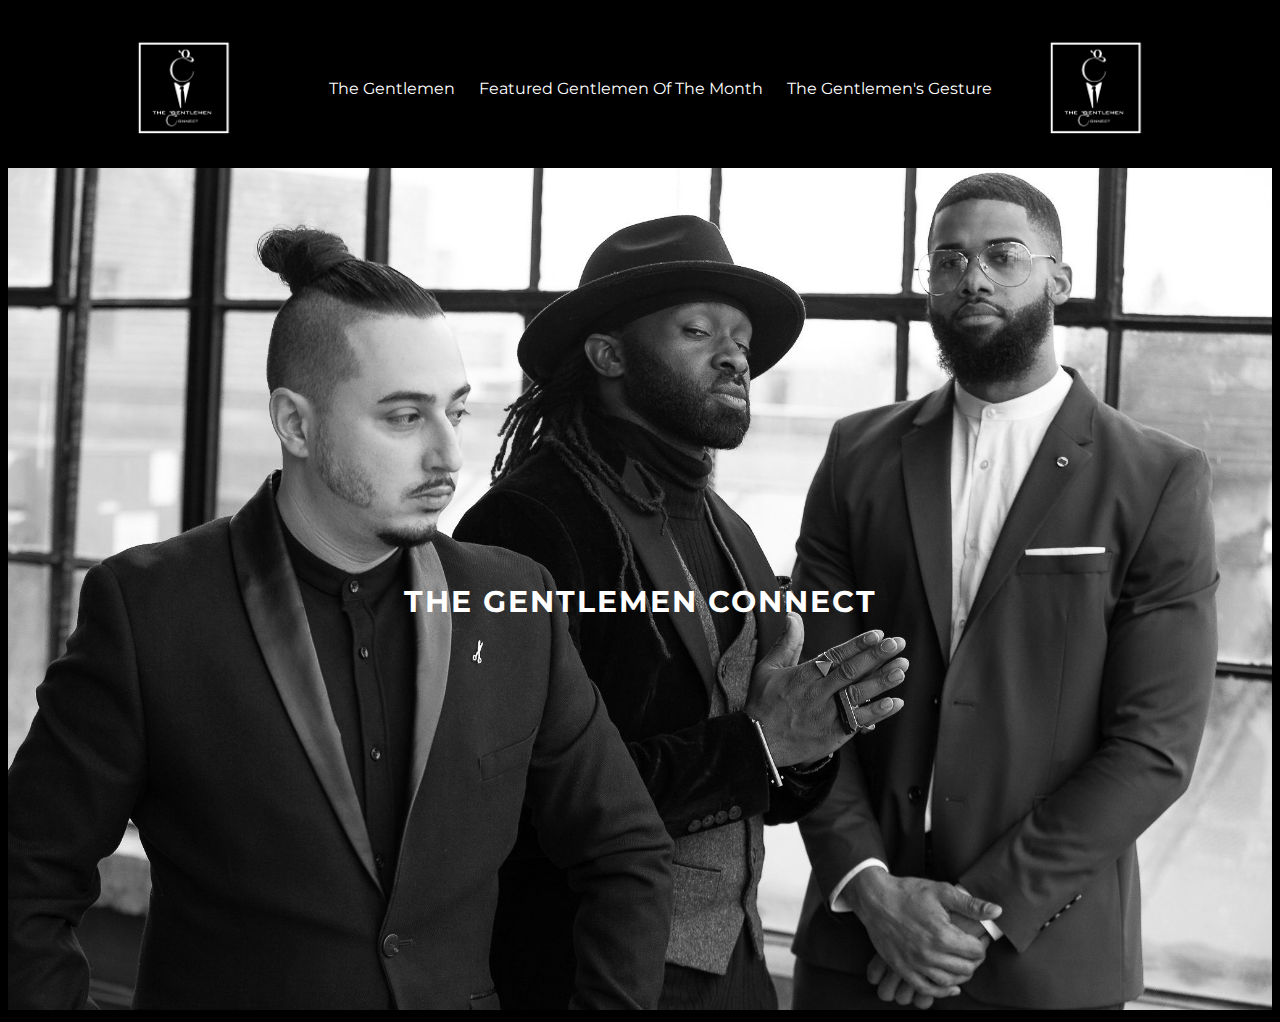
<file: index.html>
<!DOCTYPE html>
<html>
    <head>
        <title>The Gentlemen Connect</title>

        <!-- This is where your <meta> viewport tag should go -->
        <meta name="viewport" content="width=device-width, initial-scale=1">

        <!-- We need this to indicate to devices that our design is responsive -->

        <link rel="stylesheet" href="https://fonts.googleapis.com/css?family=Montserrat|Source+Sans+Pro">
        <link rel="stylesheet" href="css/styles.css">
    </head>
    <body>
        <header>
            <img class="logo" src="images/thegclogo.png" alt="logo">
            <nav>
                <ul class="nav-links">
                    <li><a href="#what">The Gentlemen</a></li>
                    <li><a href="featuredpage.html">Featured Gentlemen Of The Month</a></li>
                    <li><a href="gesture.html">The Gentlemen's Gesture</a></li>
                </ul>
            </nav>
            <img class="logo" src="images/thegclogo.png" alt="logo">
        </header>

        <div class="site-header">
            <div class="mySlides fade">
                <img class="site-logo" src="images/Website pictures 2/TGCrevised-105.jpg" alt="GGlogo">
                <div class ="site-header-text">
                    <h4>The Gentlemen Connect</h4>
                </div>
            </div>

            <div class="mySlides fade">
                <img class="site-logo" src="images/Website pictures 2/TGCrevised-26.jpg" alt="GC-Header">
                <div class="site-header-text">
                    <h4>The Gentlemen Connect</h4>
                </div>
            </div>

            <div class="mySlides fade">
                <img class="site-logo" src="images/Website pictures 2/TGCrevised-114.jpg" alt="GC-Header">
                <div class="site-header-text">
                    <h4>The Gentlemen Connect</h4>
                </div>
            </div>
            <div class="mySlides fade">
                <img class="site-logo" src="images/Website pictures 2/TGCrevised-172.jpg" alt="GC-Header">
                <div class="site-header-text">
                    <h4>The Gentlemen Connect</h4>
                </div>
            </div>
        </div>

        <script src="main.js"></script>
    </body>


</html>
</file>
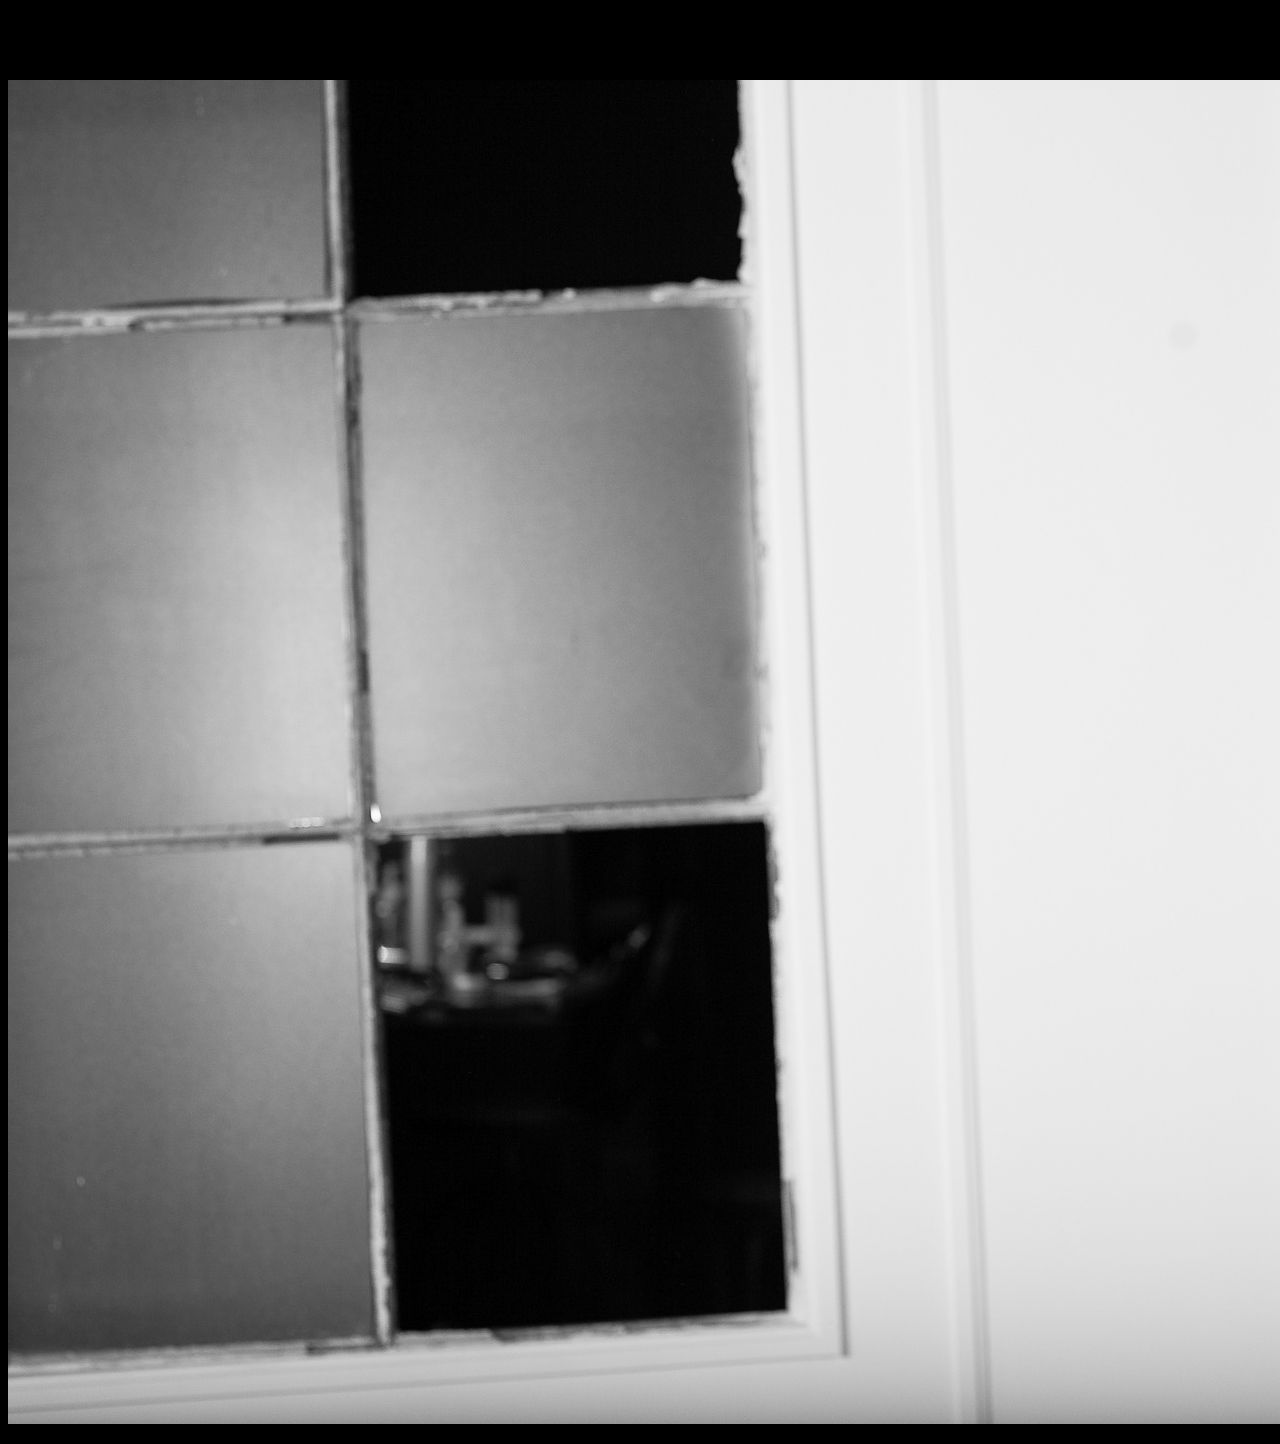
<file: barberpage.html>
<!DOCTYPE html>
<html>
    <head>
        <title>Barber</title>

        <!-- This is where your <meta> viewport tag should go -->
        <meta name="viewport" content="width=device-width, initial-scale=1">
        
        <!-- We need this to indicate to devices that our design is responsive -->
        
        <link rel="stylesheet" href="https://fonts.googleapis.com/css?family=Montserrat|Source+Sans+Pro">
        <link rel="stylesheet" href="css/barbercss.css">
        </head>
    </head>
    <body>
        <header>
            <h1 class="barber-title">Barber Profile</h1>
        </header>
        <div class="barber-section">
            <img class="barber-image" src="images/Website pictures 2/TGCrevised-164.jpg" alt="barberlogo">
        </div>

        <div class="barber-para-section">
            <p></p>
        </div>
    </body>
</html>
</file>
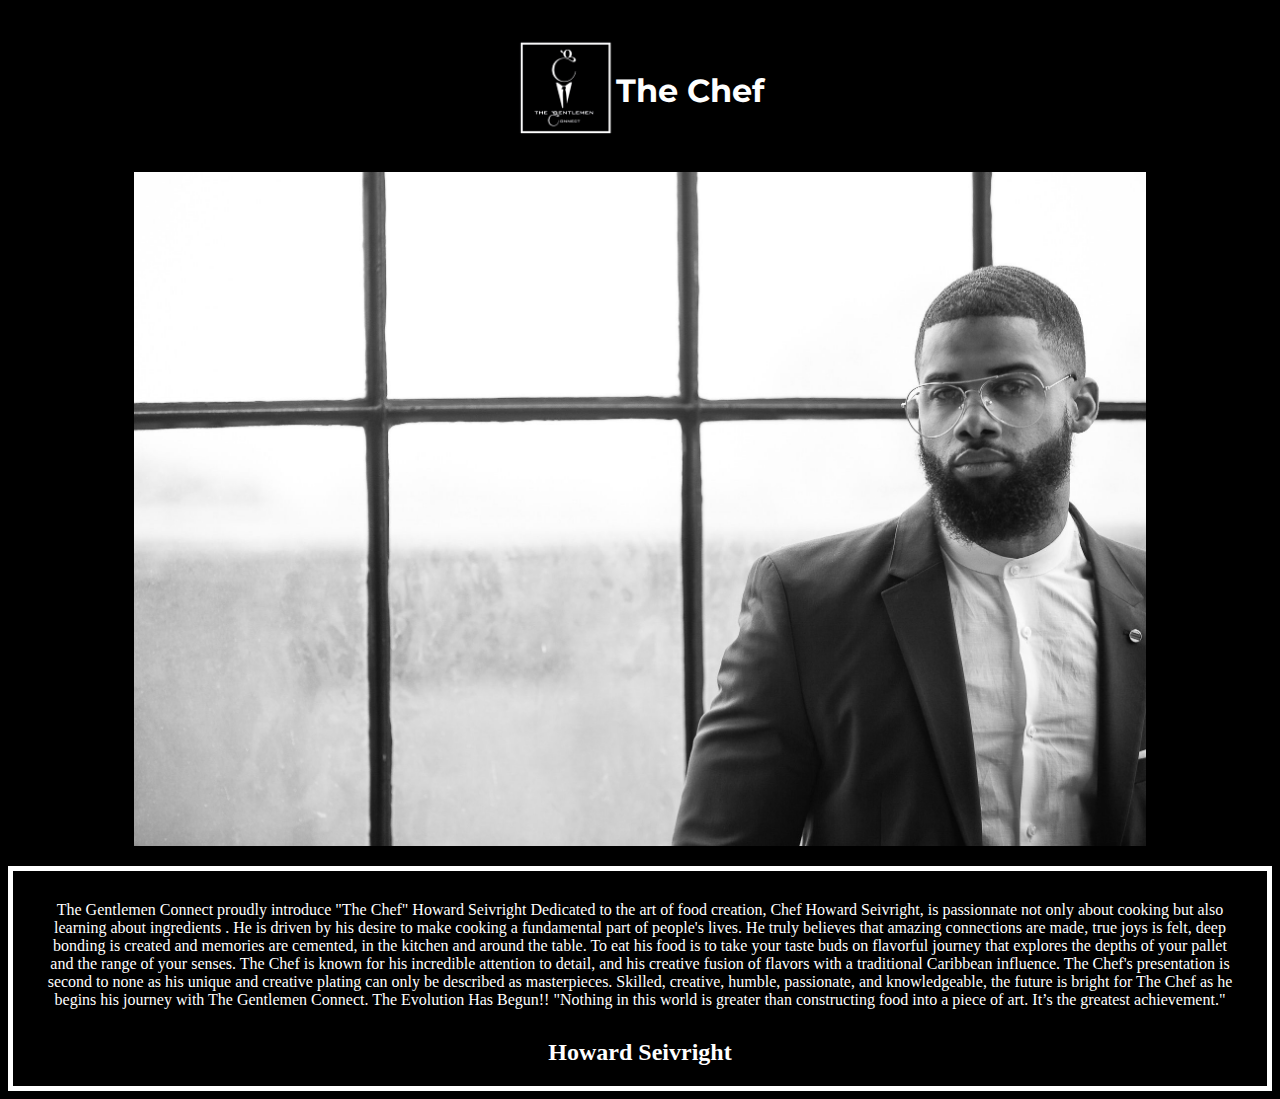
<file: chefpage.html>
<!DOCTYPE html>
<html>

<head>
    <title>Chef</title>

        <!-- This is where your <meta> viewport tag should go -->
        <meta name="viewport" content="width=device-width, initial-scale=1">
        
        <!-- We need this to indicate to devices that our design is responsive -->
        
        <link rel="stylesheet" href="https://fonts.googleapis.com/css?family=Montserrat|Source+Sans+Pro">
        <link rel="stylesheet" href="css/chef.css">
</head>

<body>
    <header>
        <a href="index.html">
            <img class="gclogo" src="images/thegclogo.png" alt="go home">
        </a>
        <h1 class="chef-title">The Chef</h1>
    </header>
    <div class="chef-section">
        <img class="chef-image" src="images/Website pictures 2/TGCrevised-119.jpg" alt="picture of chef">
    </div>
    <div class="chef-para-div">
        <p class="chef-para">
            The Gentlemen Connect proudly introduce &quot;The Chef&quot;
            Howard Seivright
            
            Dedicated to the art of food creation, Chef Howard Seivright, is passionnate not only about
            cooking but also learning about ingredients . He is driven by his desire to make cooking a
            fundamental part of people&#39;s lives. He truly believes that amazing connections are made, true
            joys is felt, deep bonding is created and memories are cemented, in the kitchen and around the
            table.
            To eat his food is to take your taste buds on flavorful journey that explores the depths of your
            pallet and the range of your senses. The Chef is known for his incredible attention to detail, and
            his creative fusion of flavors with a traditional Caribbean influence. The Chef&#39;s presentation is
            second to none as his unique and creative plating can only be described as masterpieces.
            Skilled, creative, humble, passionate, and knowledgeable, the future is bright for The Chef as he
            begins his journey with The Gentlemen Connect.
            The Evolution Has Begun!!
            &quot;Nothing in this world is greater than constructing food into a piece of art. It’s the greatest
            achievement.&quot;
        </p>
        <h2 class="chef">Howard Seivright</h2>
    </div>
</body>

</html>
</file>
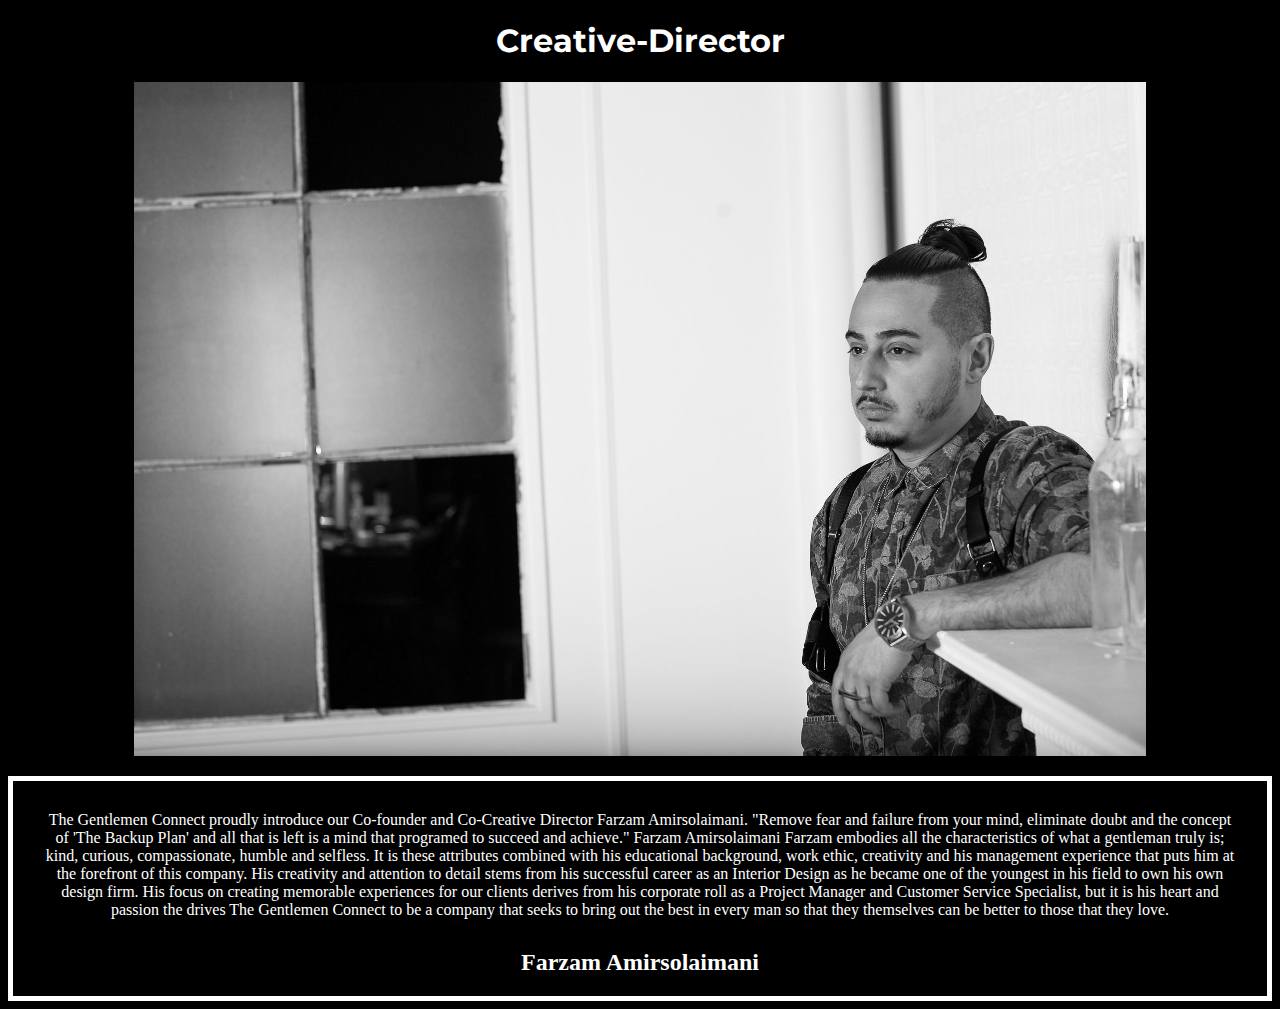
<file: designerpage.html>
<!DOCTYPE html>
<html>

<head>
    <title>Chef</title>

    <!-- This is where your <meta> viewport tag should go -->
    <meta name="viewport" content="width=device-width, initial-scale=1">

    <!-- We need this to indicate to devices that our design is responsive -->

    <link rel="stylesheet" href="https://fonts.googleapis.com/css?family=Montserrat|Source+Sans+Pro">
    <link rel="stylesheet" href="css/designer.css">
</head>

<body>
    <header>
        <h1 class="designer-title">Creative-Director</h1>
    </header>
    <div class="designer-section">
        <img class="designer-image" src="images/Website pictures 2/TGCrevised-164.jpg" alt="picture of designer">
    </div>
    <div class="designer-para-div">
        <p class="designer-para">
           The Gentlemen Connect proudly introduce our Co-founder and Co-Creative Director

           Farzam Amirsolaimani.


           "Remove fear and failure from your mind, eliminate doubt and the concept of 'The Backup Plan' and all that is
           left is a mind that programed to succeed and achieve."

           Farzam Amirsolaimani


           Farzam embodies all the characteristics of what a gentleman truly is; kind, curious, compassionate, humble
           and selfless. It is these attributes combined with his educational background, work ethic, creativity and his
           management experience that puts him at the forefront of this company.


           His creativity and attention to detail stems from his successful career as an Interior Design as he became
           one of the youngest in his field to own his own design firm. His focus on creating memorable experiences for
           our clients derives from his corporate roll as a Project Manager and Customer Service Specialist, but it is
           his heart and passion the drives The Gentlemen Connect to be a company that seeks to bring out the best in
           every man so that they themselves can be better to those that they love.
        </p>
        <h2 class="designer">Farzam Amirsolaimani</h2>
    </div>
</body>

</html>
</file>
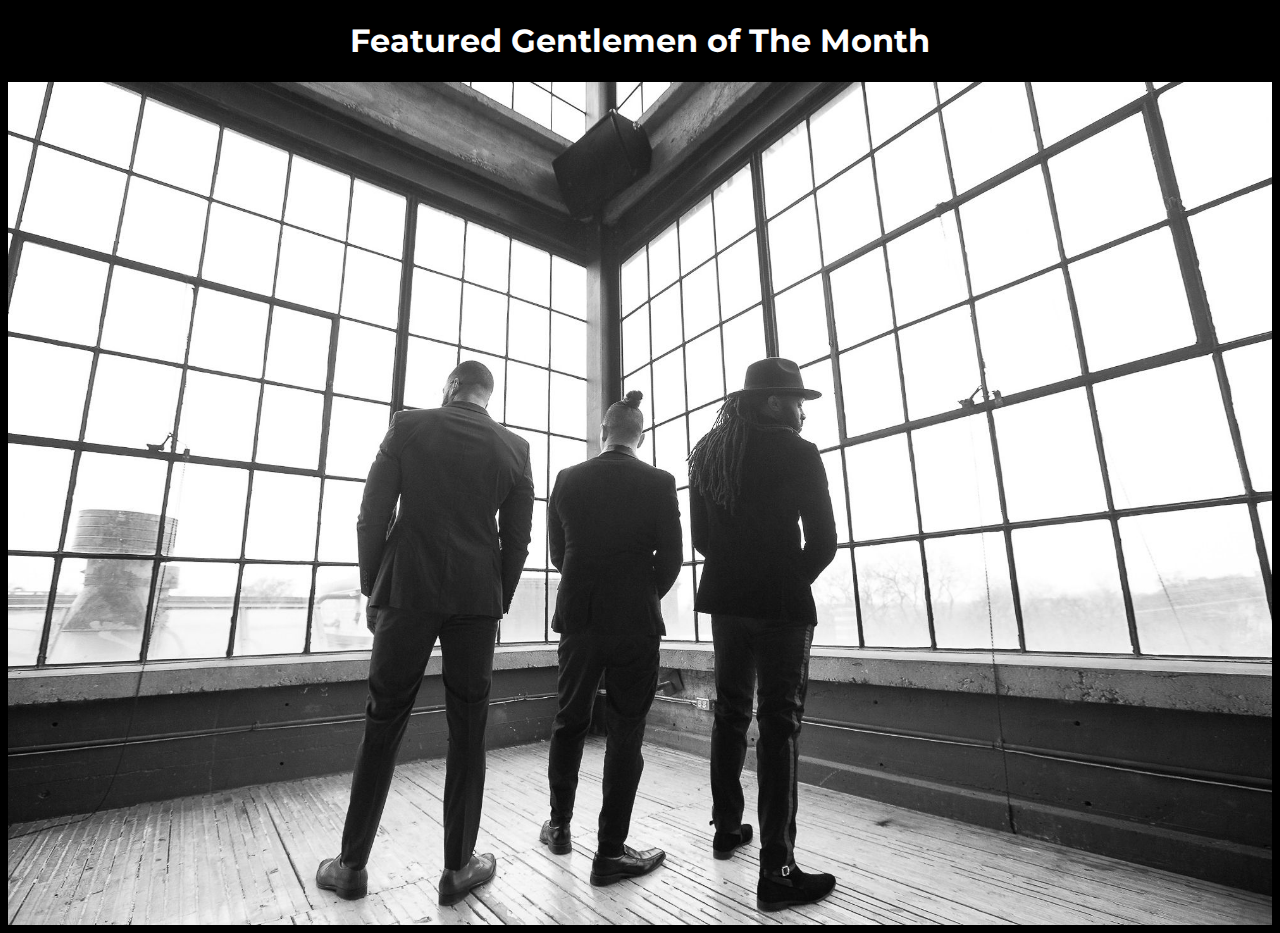
<file: featuredpage.html>
<!DOCTYPE html>
<html>
    <head>
        <title>Feauted Gentlemen of the Month</title>

        <!-- This is where your <meta> viewport tag should go -->
        <meta name="viewport" content="width=device-width, initial-scale=1">
        
        <!-- We need this to indicate to devices that our design is responsive -->
        
        <link rel="stylesheet" href="https://fonts.googleapis.com/css?family=Montserrat|Source+Sans+Pro">
        <link rel="stylesheet" href="css/featured.css">
        </head>
    </head>
    <body>
        <header>
            <h1 class="featured-title">Featured Gentlemen of The Month</h1>
        </header>
        <div class="feaatured-image-section">
            <img class="featured-image" src="images/Website pictures 2/TGCrevised-92.jpg" alt="">
        </div>
    </body>
</html>
</file>
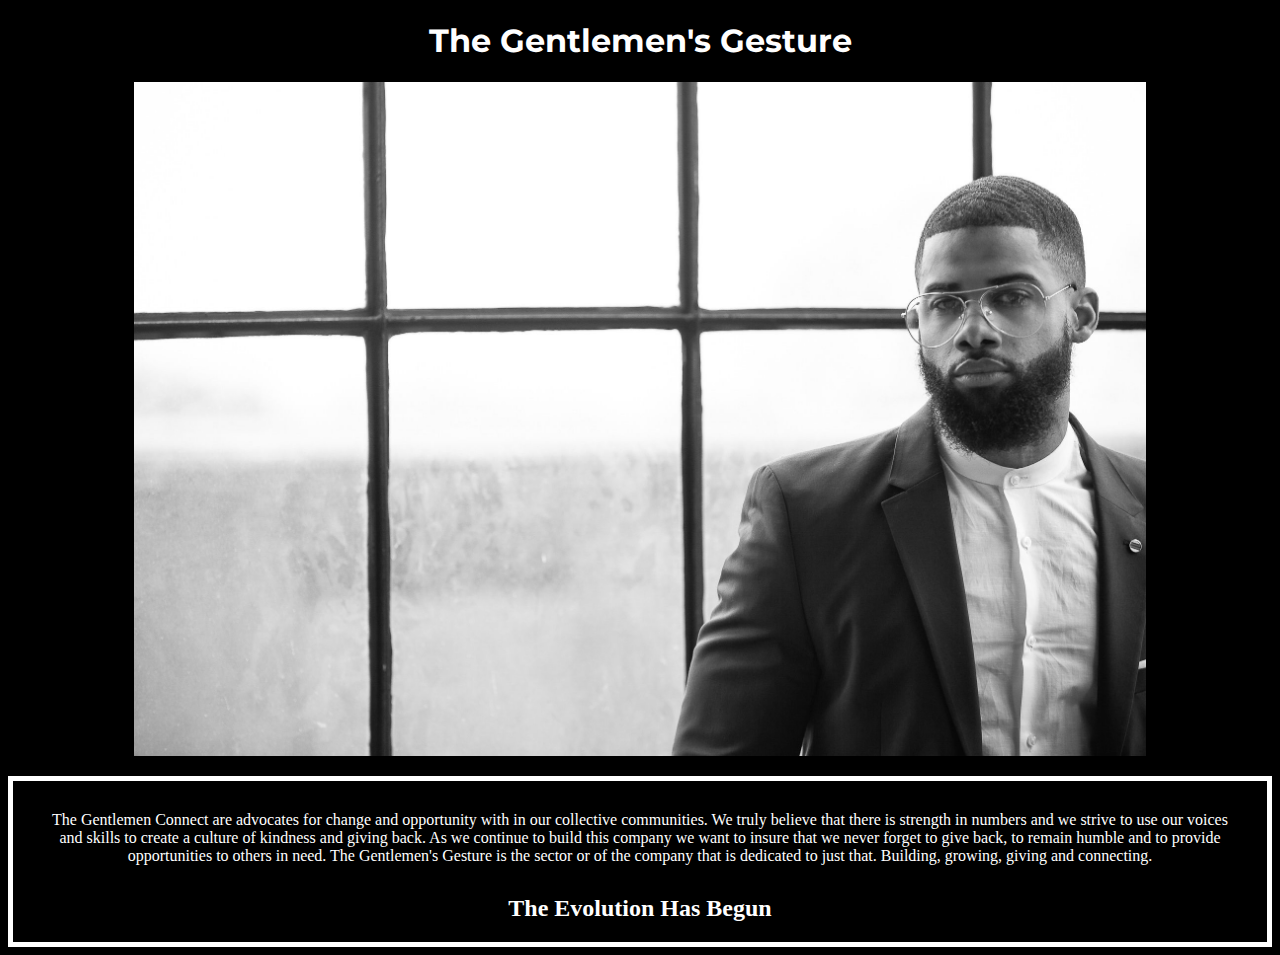
<file: gesture.html>
<!DOCTYPE html>
<html>

<head>
    <title>The Gentlemens Gesture</title>

    <!-- This is where your <meta> viewport tag should go -->
    <meta name="viewport" content="width=device-width, initial-scale=1">

    <!-- We need this to indicate to devices that our design is responsive -->

    <link rel="stylesheet" href="https://fonts.googleapis.com/css?family=Montserrat|Source+Sans+Pro">
    <link rel="stylesheet" href="css/gesture.css">
</head>

<body>
    <header>
        <h1 class="gesture-title">The Gentlemen's Gesture</h1>
    </header>
    <div class="gesture-section">
        <img class="gesture-image" src="images/Website pictures 2/TGCrevised-119.jpg" alt="The Gentlemens Gesure">
    </div>
    <div class="gesture-para-div">
        <p class="gesture-para">
            The Gentlemen Connect are advocates for change and opportunity with in our collective communities. We truly believe that there is strength in numbers and we strive  to use our voices and skills to create a culture of kindness and giving back.  As we continue to  build this company we want to insure that we never  forget to give back, to remain humble and to provide opportunities to others in need. The Gentlemen's Gesture is the sector or of the company that is dedicated to just that. Building, growing, giving and connecting. 


            
        </p>
        <h2 class="gesture">The Evolution Has Begun </h2>
    </div>
</body>

</html>
</file>
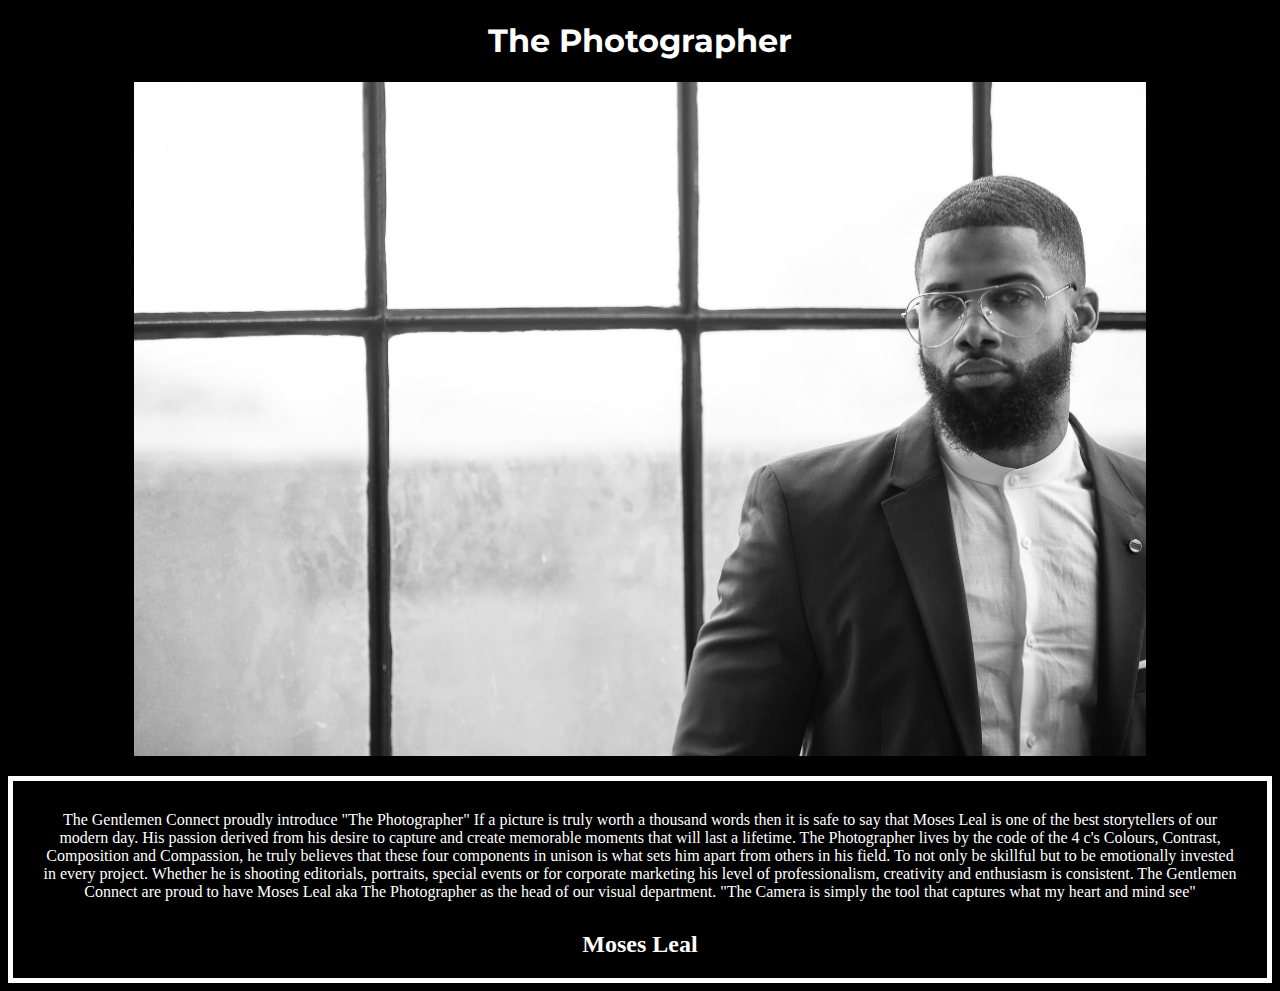
<file: photographer.html>
<!DOCTYPE html>
<html>

<head>
    <title>Chef</title>

        <!-- This is where your <meta> viewport tag should go -->
        <meta name="viewport" content="width=device-width, initial-scale=1">
        
        <!-- We need this to indicate to devices that our design is responsive -->
        
        <link rel="stylesheet" href="https://fonts.googleapis.com/css?family=Montserrat|Source+Sans+Pro">
        <link rel="stylesheet" href="css/photographercss.css">
</head>

<body>
    <header>
        <h1 class="photographer-title">The Photographer</h1>
    </header>
    <div class="photographer-section">
        <img class="photographer-image" src="images/Website pictures 2/TGCrevised-119.jpg" alt="The Photographerf">
    </div>
    <div class="photographer-para-div">
        <p class="photographer-para">
            The Gentlemen Connect proudly introduce "The Photographer"


            If a picture is truly worth a thousand words then it is safe to say that Moses Leal is one of the best
            storytellers of our modern day.



            His passion derived from his desire to capture and create memorable moments that will last a lifetime. The
            Photographer lives by the code of the 4 c's Colours, Contrast, Composition and Compassion, he truly believes
            that these four components in unison is what sets him apart from others in his field. To not only be
            skillful but to be emotionally invested in every project.



            Whether he is shooting editorials, portraits, special events or for corporate marketing his level of
            professionalism, creativity and enthusiasm is consistent. The Gentlemen Connect are proud to have Moses Leal
            aka The Photographer as the head of our visual department.



            "The Camera is simply the tool that captures what my heart and mind see"

        </p>
        <h2 class="photographer">Moses Leal</h2>
    </div>
</body>

</html>
</file>
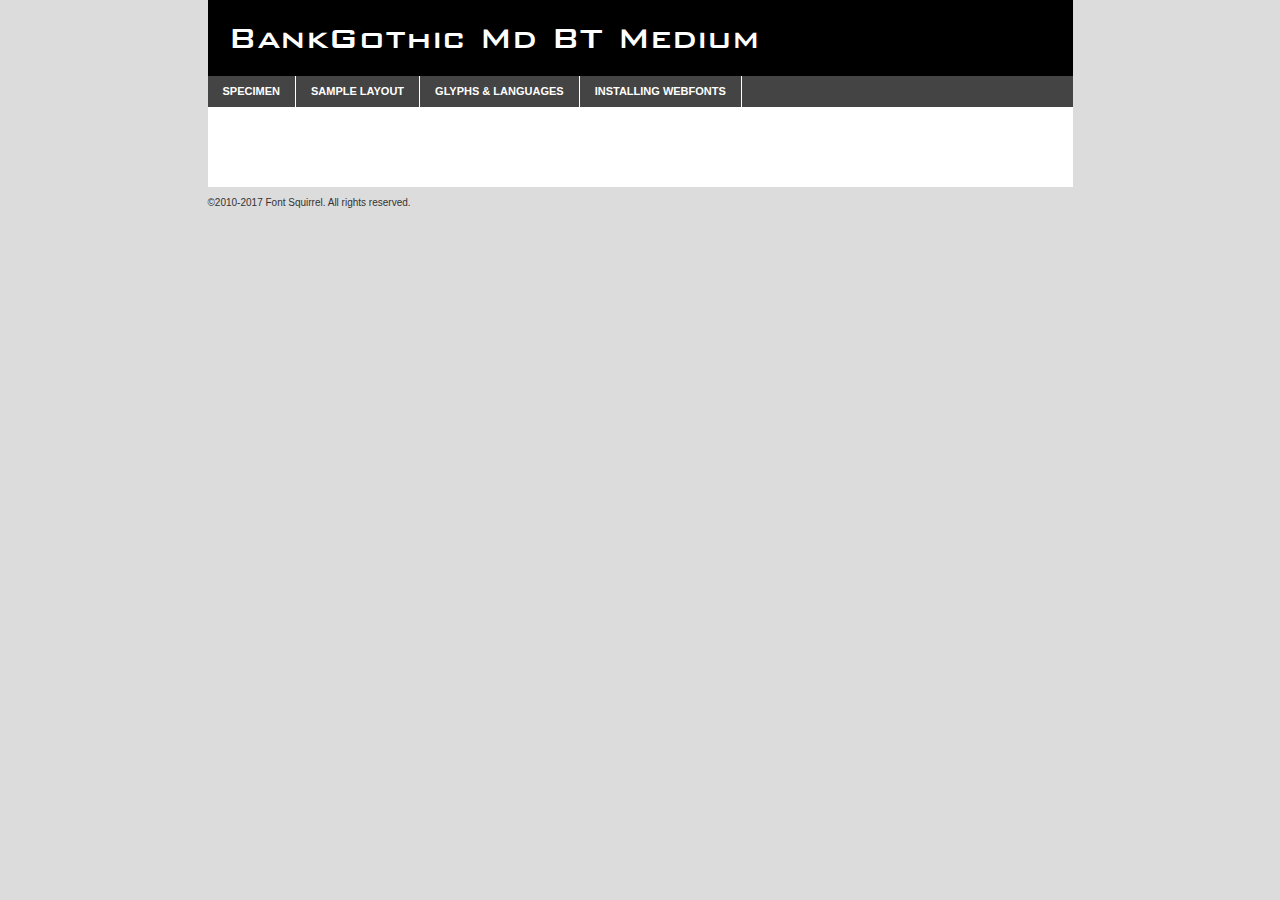
<file: font/webfontkit-20190715-175641/bank_gothic_medium_bt-demo.html>
<!DOCTYPE html PUBLIC "-//W3C//DTD XHTML 1.0 Transitional//EN"
	"http://www.w3.org/TR/xhtml1/DTD/xhtml1-transitional.dtd">

<html xmlns="http://www.w3.org/1999/xhtml" xml:lang="en" lang="en">
<head>
	<meta http-equiv="Content-Type" content="text/html; charset=utf-8" />
	<script src="http://ajax.googleapis.com/ajax/libs/jquery/1.7.2/jquery.min.js" type="text/javascript" charset="utf-8"></script>
	<script type="text/javascript">
	(function($){$.fn.easyTabs=function(option){var param=jQuery.extend({fadeSpeed:"fast",defaultContent:1,activeClass:'active'},option);$(this).each(function(){var thisId="#"+this.id;if(param.defaultContent==''){param.defaultContent=1;}
	if(typeof param.defaultContent=="number")
	{var defaultTab=$(thisId+" .tabs li:eq("+(param.defaultContent-1)+") a").attr('href').substr(1);}else{var defaultTab=param.defaultContent;}
	$(thisId+" .tabs li a").each(function(){var tabToHide=$(this).attr('href').substr(1);$("#"+tabToHide).addClass('easytabs-tab-content');});hideAll();changeContent(defaultTab);function hideAll(){$(thisId+" .easytabs-tab-content").hide();}
	function changeContent(tabId){hideAll();$(thisId+" .tabs li").removeClass(param.activeClass);$(thisId+" .tabs li a[href=#"+tabId+"]").closest('li').addClass(param.activeClass);if(param.fadeSpeed!="none")
	{$(thisId+" #"+tabId).fadeIn(param.fadeSpeed);}else{$(thisId+" #"+tabId).show();}}
	$(thisId+" .tabs li").click(function(){var tabId=$(this).find('a').attr('href').substr(1);changeContent(tabId);return false;});});}})(jQuery);
	</script>
	<link rel="stylesheet" href="specimen_files/specimen_stylesheet.css" type="text/css" charset="utf-8" />
	<link rel="stylesheet" href="stylesheet.css" type="text/css" charset="utf-8" />

	<style type="text/css">
					body{
				font-family: 'bankgothic_md_btmedium';
							}
		</style>

	<title>BankGothic Md BT Medium Specimen</title>
	
	
	<script type="text/javascript" charset="utf-8">
		$(document).ready(function() {
			$('#container').easyTabs({defaultContent:1});
		});
	</script>
</head>

<body>
<div id="container">
	<div id="header">
		BankGothic Md BT Medium	</div>
	<ul class="tabs">
		<li><a href="#specimen">Specimen</a></li>
		<li><a href="#layout">Sample Layout</a></li>
				<li><a href="#glyphs">Glyphs &amp; Languages</a></li>
		<li><a href="#installing">Installing Webfonts</a></li>
		
	</ul>
	
	<div id="main_content">

		
			<div id="specimen">
		
				<div class="section">
					<div class="grid12 firstcol">
						<div class="huge">AaBb</div>
					</div>
				</div>
		
				<div class="section">
					<div class="glyph_range">A&#x200B;B&#x200b;C&#x200b;D&#x200b;E&#x200b;F&#x200b;G&#x200b;H&#x200b;I&#x200b;J&#x200b;K&#x200b;L&#x200b;M&#x200b;N&#x200b;O&#x200b;P&#x200b;Q&#x200b;R&#x200b;S&#x200b;T&#x200b;U&#x200b;V&#x200b;W&#x200b;X&#x200b;Y&#x200b;Z&#x200b;a&#x200b;b&#x200b;c&#x200b;d&#x200b;e&#x200b;f&#x200b;g&#x200b;h&#x200b;i&#x200b;j&#x200b;k&#x200b;l&#x200b;m&#x200b;n&#x200b;o&#x200b;p&#x200b;q&#x200b;r&#x200b;s&#x200b;t&#x200b;u&#x200b;v&#x200b;w&#x200b;x&#x200b;y&#x200b;z&#x200b;1&#x200b;2&#x200b;3&#x200b;4&#x200b;5&#x200b;6&#x200b;7&#x200b;8&#x200b;9&#x200b;0&#x200b;&amp;&#x200b;.&#x200b;,&#x200b;?&#x200b;!&#x200b;&#64;&#x200b;(&#x200b;)&#x200b;#&#x200b;$&#x200b;%&#x200b;*&#x200b;+&#x200b;-&#x200b;=&#x200b;:&#x200b;;</div>
				</div>
				<div class="section">
					<div class="grid12 firstcol">
						<table class="sample_table">
							<tr><td>10</td><td class="size10">abcdefghijklmnopqrstuvwxyzABCDEFGHIJKLMNOPQRSTUVWXYZ0123456789abcdefghijklmnopqrstuvwxyzABCDEFGHIJKLMNOPQRSTUVWXYZ0123456789abcdefghijklmnopqrstuvwxyzABCDEFGHIJKLMNOPQRSTUVWXYZ</td></tr>
							<tr><td>11</td><td class="size11">abcdefghijklmnopqrstuvwxyzABCDEFGHIJKLMNOPQRSTUVWXYZ0123456789abcdefghijklmnopqrstuvwxyzABCDEFGHIJKLMNOPQRSTUVWXYZ0123456789abcdefghijklmnopqrstuvwxyzABCDEFGHIJKLMNOPQRSTUVWXYZ</td></tr>
							<tr><td>12</td><td class="size12">abcdefghijklmnopqrstuvwxyzABCDEFGHIJKLMNOPQRSTUVWXYZ0123456789abcdefghijklmnopqrstuvwxyzABCDEFGHIJKLMNOPQRSTUVWXYZ0123456789abcdefghijklmnopqrstuvwxyzABCDEFGHIJKLMNOPQRSTUVWXYZ</td></tr>
							<tr><td>13</td><td class="size13">abcdefghijklmnopqrstuvwxyzABCDEFGHIJKLMNOPQRSTUVWXYZ0123456789abcdefghijklmnopqrstuvwxyzABCDEFGHIJKLMNOPQRSTUVWXYZ0123456789abcdefghijklmnopqrstuvwxyzABCDEFGHIJKLMNOPQRSTUVWXYZ</td></tr>
							<tr><td>14</td><td class="size14">abcdefghijklmnopqrstuvwxyzABCDEFGHIJKLMNOPQRSTUVWXYZ0123456789abcdefghijklmnopqrstuvwxyzABCDEFGHIJKLMNOPQRSTUVWXYZ0123456789abcdefghijklmnopqrstuvwxyzABCDEFGHIJKLMNOPQRSTUVWXYZ</td></tr>
							<tr><td>16</td><td class="size16">abcdefghijklmnopqrstuvwxyzABCDEFGHIJKLMNOPQRSTUVWXYZ0123456789abcdefghijklmnopqrstuvwxyzABCDEFGHIJKLMNOPQRSTUVWXYZ</td></tr>
							<tr><td>18</td><td class="size18">abcdefghijklmnopqrstuvwxyzABCDEFGHIJKLMNOPQRSTUVWXYZ0123456789abcdefghijklmnopqrstuvwxyzABCDEFGHIJKLMNOPQRSTUVWXYZ</td></tr>
							<tr><td>20</td><td class="size20">abcdefghijklmnopqrstuvwxyzABCDEFGHIJKLMNOPQRSTUVWXYZ0123456789abcdefghijklmnopqrstuvwxyzABCDEFGHIJKLMNOPQRSTUVWXYZ</td></tr>
							<tr><td>24</td><td class="size24">abcdefghijklmnopqrstuvwxyzABCDEFGHIJKLMNOPQRSTUVWXYZ0123456789abcdefghijklmnopqrstuvwxyzABCDEFGHIJKLMNOPQRSTUVWXYZ</td></tr>
							<tr><td>30</td><td class="size30">abcdefghijklmnopqrstuvwxyzABCDEFGHIJKLMNOPQRSTUVWXYZ0123456789abcdefghijklmnopqrstuvwxyzABCDEFGHIJKLMNOPQRSTUVWXYZ</td></tr>
							<tr><td>36</td><td class="size36">abcdefghijklmnopqrstuvwxyzABCDEFGHIJKLMNOPQRSTUVWXYZ0123456789abcdefghijklmnopqrstuvwxyzABCDEFGHIJKLMNOPQRSTUVWXYZ</td></tr>
							<tr><td>48</td><td class="size48">abcdefghijklmnopqrstuvwxyzABCDEFGHIJKLMNOPQRSTUVWXYZ0123456789abcdefghijklmnopqrstuvwxyzABCDEFGHIJKLMNOPQRSTUVWXYZ</td></tr>
							<tr><td>60</td><td class="size60">abcdefghijklmnopqrstuvwxyzABCDEFGHIJKLMNOPQRSTUVWXYZ0123456789abcdefghijklmnopqrstuvwxyzABCDEFGHIJKLMNOPQRSTUVWXYZ</td></tr>
							<tr><td>72</td><td class="size72">abcdefghijklmnopqrstuvwxyzABCDEFGHIJKLMNOPQRSTUVWXYZ0123456789abcdefghijklmnopqrstuvwxyzABCDEFGHIJKLMNOPQRSTUVWXYZ</td></tr>
							<tr><td>90</td><td class="size90">abcdefghijklmnopqrstuvwxyzABCDEFGHIJKLMNOPQRSTUVWXYZ0123456789abcdefghijklmnopqrstuvwxyzABCDEFGHIJKLMNOPQRSTUVWXYZ</td></tr>
						</table>
				
					</div>
			
				</div>
		
		
		
								<div class="section" id="bodycomparison">


										<div id="xheight">
				<div class="fontbody">&#x25FC;&#x25FC;&#x25FC;&#x25FC;&#x25FC;&#x25FC;&#x25FC;&#x25FC;&#x25FC;&#x25FC;&#x25FC;&#x25FC;&#x25FC;&#x25FC;&#x25FC;&#x25FC;&#x25FC;&#x25FC;&#x25FC;&#x25FC;&#x25FC;&#x25FC;&#x25FC;&#x25FC;&#x25FC;&#x25FC;&#x25FC;&#x25FC;&#x25FC;&#x25FC;&#x25FC;&#x25FC;&#x25FC;&#x25FC;&#x25FC;&#x25FC;&#x25FC;&#x25FC;&#x25FC;&#x25FC;&#x25FC;&#x25FC;&#x25FC;&#x25FC;&#x25FC;&#x25FC;&#x25FC;&#x25FC;&#x25FC;&#x25FC;&#x25FC;&#x25FC;&#x25FC;&#x25FC;&#x25FC;&#x25FC;&#x25FC;&#x25FC;&#x25FC;&#x25FC;&#x25FC;&#x25FC;&#x25FC;&#x25FC;&#x25FC;&#x25FC;&#x25FC;&#x25FC;&#x25FC;&#x25FC;&#x25FC;&#x25FC;&#x25FC;&#x25FC;&#x25FC;&#x25FC;&#x25FC;&#x25FC;&#x25FC;&#x25FC;&#x25FC;&#x25FC;&#x25FC;&#x25FC;&#x25FC;&#x25FC;&#x25FC;&#x25FC;&#x25FC;&#x25FC;&#x25FC;&#x25FC;&#x25FC;&#x25FC;&#x25FC;&#x25FC;&#x25FC;&#x25FC;&#x25FC;body</div><div class="arialbody">body</div><div class="verdanabody">body</div><div class="georgiabody">body</div></div>
										<div class="fontbody" style="z-index:1">
											body<span>BankGothic Md BT Medium</span>
										</div>
										<div class="arialbody" style="z-index:1">
											body<span>Arial</span>
										</div>
										<div class="verdanabody" style="z-index:1">
											body<span>Verdana</span>
										</div>
										<div class="georgiabody" style="z-index:1">
											body<span>Georgia</span>
										</div>



								</div>
		
		
				<div class="section psample psample_row1" id="">
					
					<div class="grid2 firstcol">
						<p class="size10"><span>10.</span>Aenean lacinia bibendum nulla sed consectetur. Fusce dapibus, tellus ac cursus commodo, tortor mauris condimentum nibh, ut fermentum massa justo sit amet risus. Nullam id dolor id nibh ultricies vehicula ut id elit. Cum sociis natoque penatibus et magnis dis parturient montes, nascetur ridiculus mus. Nulla vitae elit libero, a pharetra augue.</p>
			
					</div>
					<div class="grid3">
						<p class="size11"><span>11.</span>Aenean lacinia bibendum nulla sed consectetur. Fusce dapibus, tellus ac cursus commodo, tortor mauris condimentum nibh, ut fermentum massa justo sit amet risus. Nullam id dolor id nibh ultricies vehicula ut id elit. Cum sociis natoque penatibus et magnis dis parturient montes, nascetur ridiculus mus. Nulla vitae elit libero, a pharetra augue.</p>
			
					</div>
					<div class="grid3">
						<p class="size12"><span>12.</span>Aenean lacinia bibendum nulla sed consectetur. Fusce dapibus, tellus ac cursus commodo, tortor mauris condimentum nibh, ut fermentum massa justo sit amet risus. Nullam id dolor id nibh ultricies vehicula ut id elit. Cum sociis natoque penatibus et magnis dis parturient montes, nascetur ridiculus mus. Nulla vitae elit libero, a pharetra augue.</p>
			
					</div>
					<div class="grid4">
						<p class="size13"><span>13.</span>Aenean lacinia bibendum nulla sed consectetur. Fusce dapibus, tellus ac cursus commodo, tortor mauris condimentum nibh, ut fermentum massa justo sit amet risus. Nullam id dolor id nibh ultricies vehicula ut id elit. Cum sociis natoque penatibus et magnis dis parturient montes, nascetur ridiculus mus. Nulla vitae elit libero, a pharetra augue.</p>
			
					</div>
					<div class="white_blend"></div>
					
				</div>
				<div class="section psample psample_row2" id="">
					<div class="grid3 firstcol">
						<p class="size14"><span>14.</span>Aenean lacinia bibendum nulla sed consectetur. Fusce dapibus, tellus ac cursus commodo, tortor mauris condimentum nibh, ut fermentum massa justo sit amet risus. Nullam id dolor id nibh ultricies vehicula ut id elit. Cum sociis natoque penatibus et magnis dis parturient montes, nascetur ridiculus mus. Nulla vitae elit libero, a pharetra augue.</p>
			
					</div>
					<div class="grid4">
						<p class="size16"><span>16.</span>Aenean lacinia bibendum nulla sed consectetur. Fusce dapibus, tellus ac cursus commodo, tortor mauris condimentum nibh, ut fermentum massa justo sit amet risus. Nullam id dolor id nibh ultricies vehicula ut id elit. Cum sociis natoque penatibus et magnis dis parturient montes, nascetur ridiculus mus. Nulla vitae elit libero, a pharetra augue.</p>
			
					</div>
					<div class="grid5">
						<p class="size18"><span>18.</span>Aenean lacinia bibendum nulla sed consectetur. Fusce dapibus, tellus ac cursus commodo, tortor mauris condimentum nibh, ut fermentum massa justo sit amet risus. Nullam id dolor id nibh ultricies vehicula ut id elit. Cum sociis natoque penatibus et magnis dis parturient montes, nascetur ridiculus mus. Nulla vitae elit libero, a pharetra augue.</p>
			
					</div>

					<div class="white_blend"></div>

				</div>
				
				<div class="section psample psample_row3" id="">
					<div class="grid5 firstcol">
						<p class="size20"><span>20.</span>Aenean lacinia bibendum nulla sed consectetur. Fusce dapibus, tellus ac cursus commodo, tortor mauris condimentum nibh, ut fermentum massa justo sit amet risus. Nullam id dolor id nibh ultricies vehicula ut id elit. Cum sociis natoque penatibus et magnis dis parturient montes, nascetur ridiculus mus. Nulla vitae elit libero, a pharetra augue.</p>
					</div>
					<div class="grid7">
						<p class="size24"><span>24.</span>Aenean lacinia bibendum nulla sed consectetur. Fusce dapibus, tellus ac cursus commodo, tortor mauris condimentum nibh, ut fermentum massa justo sit amet risus. Nullam id dolor id nibh ultricies vehicula ut id elit. Cum sociis natoque penatibus et magnis dis parturient montes, nascetur ridiculus mus. Nulla vitae elit libero, a pharetra augue.</p>
					</div>
					
					<div class="white_blend"></div>
					
				</div>
				
				<div class="section psample psample_row4" id="">
					<div class="grid12 firstcol">
						<p class="size30"><span>30.</span>Aenean lacinia bibendum nulla sed consectetur. Fusce dapibus, tellus ac cursus commodo, tortor mauris condimentum nibh, ut fermentum massa justo sit amet risus. Nullam id dolor id nibh ultricies vehicula ut id elit. Cum sociis natoque penatibus et magnis dis parturient montes, nascetur ridiculus mus. Nulla vitae elit libero, a pharetra augue.</p>
					</div>
					<div class="white_blend"></div>
					
				</div>
				
				
				
				<div class="section psample psample_row1 fullreverse">
					<div class="grid2 firstcol">
						<p class="size10"><span>10.</span>Aenean lacinia bibendum nulla sed consectetur. Fusce dapibus, tellus ac cursus commodo, tortor mauris condimentum nibh, ut fermentum massa justo sit amet risus. Nullam id dolor id nibh ultricies vehicula ut id elit. Cum sociis natoque penatibus et magnis dis parturient montes, nascetur ridiculus mus. Nulla vitae elit libero, a pharetra augue.</p>
			
					</div>
					<div class="grid3">
						<p class="size11"><span>11.</span>Aenean lacinia bibendum nulla sed consectetur. Fusce dapibus, tellus ac cursus commodo, tortor mauris condimentum nibh, ut fermentum massa justo sit amet risus. Nullam id dolor id nibh ultricies vehicula ut id elit. Cum sociis natoque penatibus et magnis dis parturient montes, nascetur ridiculus mus. Nulla vitae elit libero, a pharetra augue.</p>
			
					</div>
					<div class="grid3">
						<p class="size12"><span>12.</span>Aenean lacinia bibendum nulla sed consectetur. Fusce dapibus, tellus ac cursus commodo, tortor mauris condimentum nibh, ut fermentum massa justo sit amet risus. Nullam id dolor id nibh ultricies vehicula ut id elit. Cum sociis natoque penatibus et magnis dis parturient montes, nascetur ridiculus mus. Nulla vitae elit libero, a pharetra augue.</p>
			
					</div>
					<div class="grid4">
						<p class="size13"><span>13.</span>Aenean lacinia bibendum nulla sed consectetur. Fusce dapibus, tellus ac cursus commodo, tortor mauris condimentum nibh, ut fermentum massa justo sit amet risus. Nullam id dolor id nibh ultricies vehicula ut id elit. Cum sociis natoque penatibus et magnis dis parturient montes, nascetur ridiculus mus. Nulla vitae elit libero, a pharetra augue.</p>
			
					</div>
					<div class="black_blend"></div>
					
				</div>
				
				<div class="section psample psample_row2 fullreverse">
					<div class="grid3 firstcol">
						<p class="size14"><span>14.</span>Aenean lacinia bibendum nulla sed consectetur. Fusce dapibus, tellus ac cursus commodo, tortor mauris condimentum nibh, ut fermentum massa justo sit amet risus. Nullam id dolor id nibh ultricies vehicula ut id elit. Cum sociis natoque penatibus et magnis dis parturient montes, nascetur ridiculus mus. Nulla vitae elit libero, a pharetra augue.</p>
			
					</div>
					<div class="grid4">
						<p class="size16"><span>16.</span>Aenean lacinia bibendum nulla sed consectetur. Fusce dapibus, tellus ac cursus commodo, tortor mauris condimentum nibh, ut fermentum massa justo sit amet risus. Nullam id dolor id nibh ultricies vehicula ut id elit. Cum sociis natoque penatibus et magnis dis parturient montes, nascetur ridiculus mus. Nulla vitae elit libero, a pharetra augue.</p>
			
					</div>
					<div class="grid5">
						<p class="size18"><span>18.</span>Aenean lacinia bibendum nulla sed consectetur. Fusce dapibus, tellus ac cursus commodo, tortor mauris condimentum nibh, ut fermentum massa justo sit amet risus. Nullam id dolor id nibh ultricies vehicula ut id elit. Cum sociis natoque penatibus et magnis dis parturient montes, nascetur ridiculus mus. Nulla vitae elit libero, a pharetra augue.</p>
			
					</div>
					<div class="black_blend"></div>

				</div>
				
				<div class="section psample fullreverse psample_row3" id="">
					<div class="grid5 firstcol">
						<p class="size20"><span>20.</span>Aenean lacinia bibendum nulla sed consectetur. Fusce dapibus, tellus ac cursus commodo, tortor mauris condimentum nibh, ut fermentum massa justo sit amet risus. Nullam id dolor id nibh ultricies vehicula ut id elit. Cum sociis natoque penatibus et magnis dis parturient montes, nascetur ridiculus mus. Nulla vitae elit libero, a pharetra augue.</p>
					</div>
					<div class="grid7">
						<p class="size24"><span>24.</span>Aenean lacinia bibendum nulla sed consectetur. Fusce dapibus, tellus ac cursus commodo, tortor mauris condimentum nibh, ut fermentum massa justo sit amet risus. Nullam id dolor id nibh ultricies vehicula ut id elit. Cum sociis natoque penatibus et magnis dis parturient montes, nascetur ridiculus mus. Nulla vitae elit libero, a pharetra augue.</p>
					</div>
					
					<div class="black_blend"></div>
					
				</div>
				
				<div class="section psample fullreverse psample_row4" id="" style="border-bottom: 20px #000 solid;">
					<div class="grid12 firstcol">
						<p class="size30"><span>30.</span>Aenean lacinia bibendum nulla sed consectetur. Fusce dapibus, tellus ac cursus commodo, tortor mauris condimentum nibh, ut fermentum massa justo sit amet risus. Nullam id dolor id nibh ultricies vehicula ut id elit. Cum sociis natoque penatibus et magnis dis parturient montes, nascetur ridiculus mus. Nulla vitae elit libero, a pharetra augue.</p>
					</div>
					<div class="black_blend"></div>
					
				</div>
				
				
				
				
			</div>
			
			<div id="layout">
				
				<div class="section">
					
					<div class="grid12 firstcol">
						<h1>Lorem Ipsum Dolor</h1>
						<h2>Etiam porta sem malesuada magna mollis euismod</h2>
						
						<p class="byline">By <a href="#link">Aenean Lacinia</a></p>
					</div>
				</div>
				<div class="section">
					<div class="grid8 firstcol">
						<p class="large">Donec sed odio dui. Morbi leo risus, porta ac consectetur ac, vestibulum at eros. Fusce dapibus, tellus ac cursus commodo, tortor mauris condimentum nibh, ut fermentum massa justo sit amet risus. </p>

						
						<h3>Pellentesque ornare sem</h3>

						<p>Maecenas sed diam eget risus varius blandit sit amet non magna. Maecenas faucibus mollis interdum. Donec ullamcorper nulla non metus auctor fringilla. Nullam id dolor id nibh ultricies vehicula ut id elit. Nullam id dolor id nibh ultricies vehicula ut id elit. </p>

						<p>Aenean eu leo quam. Pellentesque ornare sem lacinia quam venenatis vestibulum. Lorem ipsum dolor sit amet, consectetur adipiscing elit. Cum sociis natoque penatibus et magnis dis parturient montes, nascetur ridiculus mus. </p>

						<p>Nulla vitae elit libero, a pharetra augue. Praesent commodo cursus magna, vel scelerisque nisl consectetur et. Aenean lacinia bibendum nulla sed consectetur. </p>

						<p>Nullam quis risus eget urna mollis ornare vel eu leo. Nullam quis risus eget urna mollis ornare vel eu leo. Maecenas sed diam eget risus varius blandit sit amet non magna. Donec ullamcorper nulla non metus auctor fringilla. </p>

						<h3>Cras mattis consectetur</h3>

						<p>Aenean eu leo quam. Pellentesque ornare sem lacinia quam venenatis vestibulum. Aenean lacinia bibendum nulla sed consectetur. Integer posuere erat a ante venenatis dapibus posuere velit aliquet. Cras mattis consectetur purus sit amet fermentum. </p>

						<p>Nullam id dolor id nibh ultricies vehicula ut id elit. Nullam quis risus eget urna mollis ornare vel eu leo. Cras mattis consectetur purus sit amet fermentum.</p>
					</div>
					
					<div class="grid4 sidebar">
						
						<div class="box reverse">
							<p class="last">Nullam quis risus eget urna mollis ornare vel eu leo. Donec ullamcorper nulla non metus auctor fringilla. Cras mattis consectetur purus sit amet fermentum. Sed posuere consectetur est at lobortis. Lorem ipsum dolor sit amet, consectetur adipiscing elit. </p>
						</div>
						
						<p class="caption">Maecenas sed diam eget risus varius.</p>

						<p>Vestibulum id ligula porta felis euismod semper. Integer posuere erat a ante venenatis dapibus posuere velit aliquet. Vestibulum id ligula porta felis euismod semper. Sed posuere consectetur est at lobortis. Maecenas sed diam eget risus varius blandit sit amet non magna. Fusce dapibus, tellus ac cursus commodo, tortor mauris condimentum nibh, ut fermentum massa justo sit amet risus. </p>

					

						<p>Duis mollis, est non commodo luctus, nisi erat porttitor ligula, eget lacinia odio sem nec elit. Aenean lacinia bibendum nulla sed consectetur. Vivamus sagittis lacus vel augue laoreet rutrum faucibus dolor auctor. Aenean lacinia bibendum nulla sed consectetur. Nullam quis risus eget urna mollis ornare vel eu leo. </p>

						<p>Praesent commodo cursus magna, vel scelerisque nisl consectetur et. Donec ullamcorper nulla non metus auctor fringilla. Maecenas faucibus mollis interdum. Fusce dapibus, tellus ac cursus commodo, tortor mauris condimentum nibh, ut fermentum massa justo sit amet risus. </p>

					</div>
				</div>
				
			</div>


			



		<div id="glyphs">
			<div class="section">
				<div class="grid12 firstcol">
			
				<h1>Language Support</h1>
				<p>The subset of BankGothic Md BT Medium in this kit supports the following languages:<br />
			
					Albanian, Basque, Breton, Chamorro, Danish, Dutch, English, Faroese, Finnish, French, Frisian, Galician, German, Icelandic, Italian, Malagasy, Norwegian, Portuguese, Spanish, Swedish, Alsatian, Aragonese, Arapaho, Arrernte, Asturian, Aymara, Bislama, Cebuano, Corsican, Fijian, French_creole, Genoese, Gilbertese, Greenlandic, Haitian_creole, Hiligaynon, Hmong, Hopi, Ibanag, Iloko_ilokano, Indonesian, Interglossa_glosa, Interlingua, Irish_gaelic, Jerriais, Lojban, Lombard, Luxembourgeois, Manx, Mohawk, Norfolk_pitcairnese, Occitan, Oromo, Pangasinan, Papiamento, Piedmontese, Potawatomi, Rhaeto-romance, Romansh, Rotokas, Sami_lule, Samoan, Sardinian, Scots_gaelic, Seychelles_creole, Shona, Sicilian, Somali, Southern_ndebele, Swahili, Swati_swazi, Tagalog_filipino_pilipino, Tetum, Tok_pisin, Uyghur_latinized, Volapuk, Walloon, Warlpiri, Xhosa, Yapese, Zulu, Latinbasic, Ubasic, Demo				</p>
				<h1>Glyph Chart</h1>
				<p>The subset of BankGothic Md BT Medium in this kit includes all the glyphs listed below. Unicode entities are included above each glyph to help you insert individual characters into your layout.</p>
				<div id="glyph_chart">
			
																				 <div><p>&amp;#13;</p>&#13;</div>
																				 <div><p>&amp;#32;</p>&#32;</div>
																				 <div><p>&amp;#33;</p>&#33;</div>
																				 <div><p>&amp;#34;</p>&#34;</div>
																				 <div><p>&amp;#35;</p>&#35;</div>
																				 <div><p>&amp;#36;</p>&#36;</div>
																				 <div><p>&amp;#37;</p>&#37;</div>
																				 <div><p>&amp;#38;</p>&#38;</div>
																				 <div><p>&amp;#39;</p>&#39;</div>
																				 <div><p>&amp;#40;</p>&#40;</div>
																				 <div><p>&amp;#41;</p>&#41;</div>
																				 <div><p>&amp;#42;</p>&#42;</div>
																				 <div><p>&amp;#43;</p>&#43;</div>
																				 <div><p>&amp;#44;</p>&#44;</div>
																				 <div><p>&amp;#45;</p>&#45;</div>
																				 <div><p>&amp;#46;</p>&#46;</div>
																				 <div><p>&amp;#47;</p>&#47;</div>
																				 <div><p>&amp;#48;</p>&#48;</div>
																				 <div><p>&amp;#49;</p>&#49;</div>
																				 <div><p>&amp;#50;</p>&#50;</div>
																				 <div><p>&amp;#51;</p>&#51;</div>
																				 <div><p>&amp;#52;</p>&#52;</div>
																				 <div><p>&amp;#53;</p>&#53;</div>
																				 <div><p>&amp;#54;</p>&#54;</div>
																				 <div><p>&amp;#55;</p>&#55;</div>
																				 <div><p>&amp;#56;</p>&#56;</div>
																				 <div><p>&amp;#57;</p>&#57;</div>
																				 <div><p>&amp;#58;</p>&#58;</div>
																				 <div><p>&amp;#59;</p>&#59;</div>
																				 <div><p>&amp;#60;</p>&#60;</div>
																				 <div><p>&amp;#61;</p>&#61;</div>
																				 <div><p>&amp;#62;</p>&#62;</div>
																				 <div><p>&amp;#63;</p>&#63;</div>
																				 <div><p>&amp;#64;</p>&#64;</div>
																				 <div><p>&amp;#65;</p>&#65;</div>
																				 <div><p>&amp;#66;</p>&#66;</div>
																				 <div><p>&amp;#67;</p>&#67;</div>
																				 <div><p>&amp;#68;</p>&#68;</div>
																				 <div><p>&amp;#69;</p>&#69;</div>
																				 <div><p>&amp;#70;</p>&#70;</div>
																				 <div><p>&amp;#71;</p>&#71;</div>
																				 <div><p>&amp;#72;</p>&#72;</div>
																				 <div><p>&amp;#73;</p>&#73;</div>
																				 <div><p>&amp;#74;</p>&#74;</div>
																				 <div><p>&amp;#75;</p>&#75;</div>
																				 <div><p>&amp;#76;</p>&#76;</div>
																				 <div><p>&amp;#77;</p>&#77;</div>
																				 <div><p>&amp;#78;</p>&#78;</div>
																				 <div><p>&amp;#79;</p>&#79;</div>
																				 <div><p>&amp;#80;</p>&#80;</div>
																				 <div><p>&amp;#81;</p>&#81;</div>
																				 <div><p>&amp;#82;</p>&#82;</div>
																				 <div><p>&amp;#83;</p>&#83;</div>
																				 <div><p>&amp;#84;</p>&#84;</div>
																				 <div><p>&amp;#85;</p>&#85;</div>
																				 <div><p>&amp;#86;</p>&#86;</div>
																				 <div><p>&amp;#87;</p>&#87;</div>
																				 <div><p>&amp;#88;</p>&#88;</div>
																				 <div><p>&amp;#89;</p>&#89;</div>
																				 <div><p>&amp;#90;</p>&#90;</div>
																				 <div><p>&amp;#91;</p>&#91;</div>
																				 <div><p>&amp;#92;</p>&#92;</div>
																				 <div><p>&amp;#93;</p>&#93;</div>
																				 <div><p>&amp;#94;</p>&#94;</div>
																				 <div><p>&amp;#95;</p>&#95;</div>
																				 <div><p>&amp;#96;</p>&#96;</div>
																				 <div><p>&amp;#97;</p>&#97;</div>
																				 <div><p>&amp;#98;</p>&#98;</div>
																				 <div><p>&amp;#99;</p>&#99;</div>
																				 <div><p>&amp;#100;</p>&#100;</div>
																				 <div><p>&amp;#101;</p>&#101;</div>
																				 <div><p>&amp;#102;</p>&#102;</div>
																				 <div><p>&amp;#103;</p>&#103;</div>
																				 <div><p>&amp;#104;</p>&#104;</div>
																				 <div><p>&amp;#105;</p>&#105;</div>
																				 <div><p>&amp;#106;</p>&#106;</div>
																				 <div><p>&amp;#107;</p>&#107;</div>
																				 <div><p>&amp;#108;</p>&#108;</div>
																				 <div><p>&amp;#109;</p>&#109;</div>
																				 <div><p>&amp;#110;</p>&#110;</div>
																				 <div><p>&amp;#111;</p>&#111;</div>
																				 <div><p>&amp;#112;</p>&#112;</div>
																				 <div><p>&amp;#113;</p>&#113;</div>
																				 <div><p>&amp;#114;</p>&#114;</div>
																				 <div><p>&amp;#115;</p>&#115;</div>
																				 <div><p>&amp;#116;</p>&#116;</div>
																				 <div><p>&amp;#117;</p>&#117;</div>
																				 <div><p>&amp;#118;</p>&#118;</div>
																				 <div><p>&amp;#119;</p>&#119;</div>
																				 <div><p>&amp;#120;</p>&#120;</div>
																				 <div><p>&amp;#121;</p>&#121;</div>
																				 <div><p>&amp;#122;</p>&#122;</div>
																				 <div><p>&amp;#123;</p>&#123;</div>
																				 <div><p>&amp;#124;</p>&#124;</div>
																				 <div><p>&amp;#125;</p>&#125;</div>
																				 <div><p>&amp;#126;</p>&#126;</div>
																				 <div><p>&amp;#160;</p>&#160;</div>
																				 <div><p>&amp;#161;</p>&#161;</div>
																				 <div><p>&amp;#162;</p>&#162;</div>
																				 <div><p>&amp;#163;</p>&#163;</div>
																				 <div><p>&amp;#164;</p>&#164;</div>
																				 <div><p>&amp;#165;</p>&#165;</div>
																				 <div><p>&amp;#166;</p>&#166;</div>
																				 <div><p>&amp;#167;</p>&#167;</div>
																				 <div><p>&amp;#168;</p>&#168;</div>
																				 <div><p>&amp;#169;</p>&#169;</div>
																				 <div><p>&amp;#170;</p>&#170;</div>
																				 <div><p>&amp;#171;</p>&#171;</div>
																				 <div><p>&amp;#172;</p>&#172;</div>
																				 <div><p>&amp;#173;</p>&#173;</div>
																				 <div><p>&amp;#174;</p>&#174;</div>
																				 <div><p>&amp;#175;</p>&#175;</div>
																				 <div><p>&amp;#176;</p>&#176;</div>
																				 <div><p>&amp;#177;</p>&#177;</div>
																				 <div><p>&amp;#178;</p>&#178;</div>
																				 <div><p>&amp;#179;</p>&#179;</div>
																				 <div><p>&amp;#180;</p>&#180;</div>
																				 <div><p>&amp;#181;</p>&#181;</div>
																				 <div><p>&amp;#182;</p>&#182;</div>
																				 <div><p>&amp;#183;</p>&#183;</div>
																				 <div><p>&amp;#184;</p>&#184;</div>
																				 <div><p>&amp;#185;</p>&#185;</div>
																				 <div><p>&amp;#186;</p>&#186;</div>
																				 <div><p>&amp;#187;</p>&#187;</div>
																				 <div><p>&amp;#188;</p>&#188;</div>
																				 <div><p>&amp;#189;</p>&#189;</div>
																				 <div><p>&amp;#190;</p>&#190;</div>
																				 <div><p>&amp;#191;</p>&#191;</div>
																				 <div><p>&amp;#192;</p>&#192;</div>
																				 <div><p>&amp;#193;</p>&#193;</div>
																				 <div><p>&amp;#194;</p>&#194;</div>
																				 <div><p>&amp;#195;</p>&#195;</div>
																				 <div><p>&amp;#196;</p>&#196;</div>
																				 <div><p>&amp;#197;</p>&#197;</div>
																				 <div><p>&amp;#198;</p>&#198;</div>
																				 <div><p>&amp;#199;</p>&#199;</div>
																				 <div><p>&amp;#200;</p>&#200;</div>
																				 <div><p>&amp;#201;</p>&#201;</div>
																				 <div><p>&amp;#202;</p>&#202;</div>
																				 <div><p>&amp;#203;</p>&#203;</div>
																				 <div><p>&amp;#204;</p>&#204;</div>
																				 <div><p>&amp;#205;</p>&#205;</div>
																				 <div><p>&amp;#206;</p>&#206;</div>
																				 <div><p>&amp;#207;</p>&#207;</div>
																				 <div><p>&amp;#208;</p>&#208;</div>
																				 <div><p>&amp;#209;</p>&#209;</div>
																				 <div><p>&amp;#210;</p>&#210;</div>
																				 <div><p>&amp;#211;</p>&#211;</div>
																				 <div><p>&amp;#212;</p>&#212;</div>
																				 <div><p>&amp;#213;</p>&#213;</div>
																				 <div><p>&amp;#214;</p>&#214;</div>
																				 <div><p>&amp;#215;</p>&#215;</div>
																				 <div><p>&amp;#216;</p>&#216;</div>
																				 <div><p>&amp;#217;</p>&#217;</div>
																				 <div><p>&amp;#218;</p>&#218;</div>
																				 <div><p>&amp;#219;</p>&#219;</div>
																				 <div><p>&amp;#220;</p>&#220;</div>
																				 <div><p>&amp;#221;</p>&#221;</div>
																				 <div><p>&amp;#222;</p>&#222;</div>
																				 <div><p>&amp;#223;</p>&#223;</div>
																				 <div><p>&amp;#224;</p>&#224;</div>
																				 <div><p>&amp;#225;</p>&#225;</div>
																				 <div><p>&amp;#226;</p>&#226;</div>
																				 <div><p>&amp;#227;</p>&#227;</div>
																				 <div><p>&amp;#228;</p>&#228;</div>
																				 <div><p>&amp;#229;</p>&#229;</div>
																				 <div><p>&amp;#230;</p>&#230;</div>
																				 <div><p>&amp;#231;</p>&#231;</div>
																				 <div><p>&amp;#232;</p>&#232;</div>
																				 <div><p>&amp;#233;</p>&#233;</div>
																				 <div><p>&amp;#234;</p>&#234;</div>
																				 <div><p>&amp;#235;</p>&#235;</div>
																				 <div><p>&amp;#236;</p>&#236;</div>
																				 <div><p>&amp;#237;</p>&#237;</div>
																				 <div><p>&amp;#238;</p>&#238;</div>
																				 <div><p>&amp;#239;</p>&#239;</div>
																				 <div><p>&amp;#240;</p>&#240;</div>
																				 <div><p>&amp;#241;</p>&#241;</div>
																				 <div><p>&amp;#242;</p>&#242;</div>
																				 <div><p>&amp;#243;</p>&#243;</div>
																				 <div><p>&amp;#244;</p>&#244;</div>
																				 <div><p>&amp;#245;</p>&#245;</div>
																				 <div><p>&amp;#246;</p>&#246;</div>
																				 <div><p>&amp;#247;</p>&#247;</div>
																				 <div><p>&amp;#248;</p>&#248;</div>
																				 <div><p>&amp;#249;</p>&#249;</div>
																				 <div><p>&amp;#250;</p>&#250;</div>
																				 <div><p>&amp;#251;</p>&#251;</div>
																				 <div><p>&amp;#252;</p>&#252;</div>
																				 <div><p>&amp;#253;</p>&#253;</div>
																				 <div><p>&amp;#254;</p>&#254;</div>
																				 <div><p>&amp;#255;</p>&#255;</div>
																				 <div><p>&amp;#338;</p>&#338;</div>
																				 <div><p>&amp;#339;</p>&#339;</div>
																				 <div><p>&amp;#376;</p>&#376;</div>
																				 <div><p>&amp;#710;</p>&#710;</div>
																				 <div><p>&amp;#732;</p>&#732;</div>
																				 <div><p>&amp;#8192;</p>&#8192;</div>
																				 <div><p>&amp;#8193;</p>&#8193;</div>
																				 <div><p>&amp;#8194;</p>&#8194;</div>
																				 <div><p>&amp;#8195;</p>&#8195;</div>
																				 <div><p>&amp;#8196;</p>&#8196;</div>
																				 <div><p>&amp;#8197;</p>&#8197;</div>
																				 <div><p>&amp;#8198;</p>&#8198;</div>
																				 <div><p>&amp;#8199;</p>&#8199;</div>
																				 <div><p>&amp;#8200;</p>&#8200;</div>
																				 <div><p>&amp;#8201;</p>&#8201;</div>
																				 <div><p>&amp;#8202;</p>&#8202;</div>
																				 <div><p>&amp;#8208;</p>&#8208;</div>
																				 <div><p>&amp;#8209;</p>&#8209;</div>
																				 <div><p>&amp;#8210;</p>&#8210;</div>
																				 <div><p>&amp;#8211;</p>&#8211;</div>
																				 <div><p>&amp;#8212;</p>&#8212;</div>
																				 <div><p>&amp;#8216;</p>&#8216;</div>
																				 <div><p>&amp;#8217;</p>&#8217;</div>
																				 <div><p>&amp;#8218;</p>&#8218;</div>
																				 <div><p>&amp;#8220;</p>&#8220;</div>
																				 <div><p>&amp;#8221;</p>&#8221;</div>
																				 <div><p>&amp;#8222;</p>&#8222;</div>
																				 <div><p>&amp;#8226;</p>&#8226;</div>
																				 <div><p>&amp;#8230;</p>&#8230;</div>
																				 <div><p>&amp;#8239;</p>&#8239;</div>
																				 <div><p>&amp;#8249;</p>&#8249;</div>
																				 <div><p>&amp;#8250;</p>&#8250;</div>
																				 <div><p>&amp;#8287;</p>&#8287;</div>
																				 <div><p>&amp;#8482;</p>&#8482;</div>
																				 <div><p>&amp;#9724;</p>&#9724;</div>
																																						</div>	
				</div>
		
		
			</div>
		</div>
		
		
		<div id="specs">
			
		</div>
	
		<div id="installing">
			<div class="section">
				<div class="grid7 firstcol">
					<h1>Installing Webfonts</h1>
					
					<p>Webfonts are supported by all major browser platforms but not all in the same way. There are currently four different font formats that must be included in order to target all browsers. This includes TTF, WOFF, EOT and SVG.</p>
					
					<h2>1. Upload your webfonts</h2>
					<p>You must upload your webfont kit to your website. They should be in or near the same directory as your CSS files.</p>
					
					<h2>2. Include the webfont stylesheet</h2>
					<p>A special CSS @font-face declaration helps the various browsers select the appropriate font it needs without causing you a bunch of headaches. Learn more about this syntax by reading the <a href="https://www.fontspring.com/blog/further-hardening-of-the-bulletproof-syntax">Fontspring blog post</a> about it. The code for it is as follows:</p>


<code>
@font-face{ 
	font-family: 'MyWebFont';
	src: url('WebFont.eot');
	src: url('WebFont.eot?#iefix') format('embedded-opentype'),
	     url('WebFont.woff') format('woff'),
	     url('WebFont.ttf') format('truetype'),
	     url('WebFont.svg#webfont') format('svg');
}
</code>

	<p>We've already gone ahead and generated the code for you. All you have to do is link to the stylesheet in your HTML, like this:</p>
	<code>&lt;link rel=&quot;stylesheet&quot; href=&quot;stylesheet.css&quot; type=&quot;text/css&quot; charset=&quot;utf-8&quot; /&gt;</code>

					<h2>3. Modify your own stylesheet</h2>
					<p>To take advantage of your new fonts, you must tell your stylesheet to use them. Look at the original @font-face declaration above and find the property called "font-family." The name linked there will be what you use to reference the font. Prepend that webfont name to the font stack in the "font-family" property, inside the selector you want to change. For example:</p>
<code>p { font-family: 'WebFont', Arial, sans-serif; }</code>

<h2>4. Test</h2>
<p>Getting webfonts to work cross-browser <em>can</em> be tricky. Use the information in the sidebar to help you if you find that fonts aren't loading in a particular browser.</p>
				</div>
				
				<div class="grid5 sidebar">
					<div class="box">
						<h2>Troubleshooting<br />Font-Face Problems</h2>
						<p>Having trouble getting your webfonts to load in your new website? Here are some tips to sort out what might be the problem.</p>

						<h3>Fonts not showing in any browser</h3>

						<p>This sounds like you need to work on the plumbing. You either did not upload the fonts to the correct directory, or you did not link the fonts properly in the CSS. If you've confirmed that all this is correct and you still have a problem, take a look at your .htaccess file and see if requests are getting intercepted.</p>

						<h3>Fonts not loading in iPhone or iPad</h3>

						<p>The most common problem here is that you are serving the fonts from an IIS server. IIS refuses to serve files that have unknown MIME types. If that is the case, you must set the MIME type for SVG to "image/svg+xml" in the server settings. Follow these instructions from Microsoft if you need help.</p>

						<h3>Fonts not loading in Firefox</h3>

						<p>The primary reason for this failure? You are still using a version Firefox older than 3.5. So upgrade already! If that isn't it, then you are very likely serving fonts from a different domain. Firefox requires that all font assets be served from the same domain. Lastly it is possible that you need to add WOFF to your list of MIME types (if you are serving via IIS.)</p>

						<h3>Fonts not loading in IE</h3>

						<p>Are you looking at Internet Explorer on an actual Windows machine or are you cheating by using a service like Adobe BrowserLab? Many of these screenshot services do not render @font-face for IE. Best to test it on a real machine.</p>

						<h3>Fonts not loading in IE9</h3>

						<p>IE9, like Firefox, requires that fonts be served from the same domain as the website. Make sure that is the case.</p>
					</div>
				</div>
			</div>
			
		</div>
	
	</div>
	<div id="footer">
		<p>&copy;2010-2017 Font Squirrel. All rights reserved.</p>
	</div>
</div>
</body>
</html>
</file>
<file: css/styles.css>
@font-face {
    font-family: 'customfont';
    src: url('bank_gothic_medium_bt-webfont.woff2') format('woff2'),
         url('bank_gothic_medium_bt-webfont.woff') format('woff');
    font-weight: normal;
    font-style: normal;

}

body {
    background-color: black;
}

header {
    display: flex;
    justify-content: space-between;
    align-items: center;
    padding: 30px 10%;
}

.logo {
    cursor: pointer;
    height: 100px;
    width: 100px;
}

.nav-links {
    list-style: none;
    color: white;
}

.nav-links li {
    display: inline-block;
    padding: 0px 10px;
    
}

.nav-links li a {
    transition: all 0.3s ease 0s;
    color: white;
    font-family: 'Montserrat', sans-serif;
    text-decoration: none;
}

.nav-links li a:hover {
    color: red;
}


.site-header {
    max-width: 2000px;
    position: relative;
    margin: auto;
}

.mySlides {
    display: none;
}

.site-logo {
    width: 100%;
    height: 100%;
}
/* Hover For Vertical Nav */

.site-header-text h4 {
    font-family: 'Montserrat', sans-serif;
    letter-spacing: 2px;
    color: #FFFFFF;
    text-transform: uppercase;
    width: 100%;
    position: absolute;
    top: 50%;
    left: 50%;
    transform: translate(-50%, -50%);
    font-weight: bold;
    font-size: 30px;
    margin-top: 10px;
    margin-bottom: 10px;
    text-align: center;
}


/* Fading animation */
.fade {
    -webkit-animation-name: fade;
    -webkit-animation-duration: 1.5s;
    animation-name: fade;
    animation-duration: 1.5s;
}

@-webkit-keyframes fade {
    from {opacity: .2} 
    to {opacity: 1}
}

@keyframes fade {
    from {opacity: .2} 
    to {opacity: 1}
}

/* fading done */

.main-nav-a:hover {
    color: red;
}


.main-nav {
    display: inline;
    padding: 0 auto;
}

.main-nav-list {
    list-style-type: none;
    padding-left: 15px;
    padding-right: 15px;
    
}

.main-nav-feature {
    display: inline;
}

.site-nav-list {
    display: grid;
    grid-template-columns: 1fr 1fr 1fr;
    background-color:black;
    list-style: none;
    margin: auto; 

}

.who-title {
    font-family: 'Montserrat', sans-serif;
    color: white;
    text-align: center;
    font-size: 40px;

}

.chef-logo {
    width: 50%;
    height: auto;
    margin: 25% 25%;
    border-radius: 85%;
    transition: transform .2s; /* Animation */
}

.barber-logo {
    width: 50%;
    height: auto;
    margin: 25% 25%;  
    border-radius: 85%;
    transition: transform .2s; /* Animation */
    background: transparent;
    border: none;
}

.photographer-logo {
    width: 50%;
    height: 50%;
    margin: 25% 25%;
    border-radius: 85%;
    transition: transform .5s;
}



/* Hover for logos */

.barber-logo:hover {
    transform: scale(1.2);
}

.chef-logo:hover {
    transform: scale(1.2);
}

/* ------ */

#what {
    background-color: black;
}

.what-title {
    font-family: 'Montserrat', sans-serif;
    color: white;
    text-align: center;
    font-size: 40px;
}

.what-para {
    font-family: 'Montserrat', sans-serif;
    color: white;
    text-align: center;
    display: block;
}

.dropbtn {
    font-family: 'Montserrat', sans-serif;
    background-color: black;
    color: white;
    padding: 0;
    font-size: 16px;
    border: none;
}

.dropdown {
    position: relative;
    display: inline-block;
}

.dropdown-content {
    display: none;
    position: absolute;
    min-width: 160px;
    box-shadow: 0px 8px 16px 0px rgba(0,0,0,0.2);
    z-index: 1;
    width: 10%;
    height: 10%;
    
}

.dropdown-content a {
    color: black;
    padding: 12px 16px;
    text-decoration: none;
    display: block;
    width: 70%;
    

}

/* Change color of dropdown links on hover */
/* .dropdown-content a:hover {background-color: red;} */

/* Show the dropdown menu on hover */
.dropdown:hover .dropdown-content {display: block;}

/* Change the background color of the dropdown button when the dropdown content is shown */
.dropdown:hover .dropbtn {color: red;}

#gesture {
    margin-top: 50px;
}
.gesture-title {
    color: white;
    text-align: center;
}

.gesture-pic {
    /* filter: url(filters.svg#grayscale); Firefox 3.5+ */
      filter: gray; /* IE5+ */
      -webkit-filter: grayscale(1); /* Webkit Nightlies & Chrome Canary */
        -webkit-transition: all .8s ease-in-out;  
}

.gesture-pic:hover {
    filter: none;
        -webkit-filter: grayscale(0);
        -webkit-transform: scale(1.01);
    }
</file>
<file: css/barbercss.css>
body {
    background-color: black;
}
</file>
<file: css/chef.css>
body {
    background-color: black; 
}

header {
    display: flex;
    align-items: center;
    padding: 30px 10%;
    justify-content: center;
}

.chef-title {
    font-family: 'Montserrat',
        sans-serif;
    color: white;
    text-align: center;
}

.gclogo {
    cursor: pointer;
    height: 100px;
    width: 100px;
}

.chef-section {
    max-width: 2000px;
    position: relative;
}

.chef-image {
    display: block;
    margin-left: auto;
    margin-right: auto;
    width: 80%;
}

.chef-para-div { 
    border: solid 5px white;
    margin-top: 20px;
}

.chef-para {
    color: white;
    text-align: center;
    margin: 30px 30px;
}

.chef {
    color: white;
    text-align: center;
}
</file>
<file: css/designer.css>
body {
    background-color: black;
}

.designer-title {
    font-family: 'Montserrat', sans-serif;
    color: white;
    text-align: center;
}

.designer-section {
    max-width: 2000px;
    position: relative;
}

.designer-image {
    display: block;
    margin-left: auto;
    margin-right: auto;
    width: 80%;
}

.designer-para-div {
    border: solid 5px white;
    margin-top: 20px;
}

.designer-para {
    color: white;
    text-align: center;
    margin: 30px 30px;
}

.designer {
    color: white;
    text-align: center;
}
</file>
<file: css/featured.css>
body {
    background-color: black; 
}

.featured-title {
    font-family: 'Montserrat', sans-serif;
    color: white;
    text-align: center;
}

.featured-image-section {
    max-width: 2500px;
    position: relative;
}

.featured-image {
    display: block;
    margin-left: auto;
    margin-right: auto;
    width: 100%;
    
}
</file>
<file: css/gesture.css>
body {
    background-color: black;
}

.gesture-title {
    font-family: 'Montserrat', sans-serif;
    color: white;
    text-align: center;
}

.gesture-section {
    max-width: 2000px;
    position: relative;
}

.gesture-image {
    display: block;
    margin-left: auto;
    margin-right: auto;
    width: 80%;
}

.gesture-para-div {
    border: solid 5px white;
    margin-top: 20px;
}

.gesture-para {
    color: white;
    text-align: center;
    margin: 30px 30px;
}

.gesture {
    color: white;
    text-align: center;
}
</file>
<file: css/photographercss.css>
body {
    background-color: black;
}

.photographer-title {
    font-family: 'Montserrat', sans-serif;
    color: white;
    text-align: center;
}

.photographer-section {
    max-width: 2000px;
    position: relative;
}

.photographer-image {
    display: block;
    margin-left: auto;
    margin-right: auto;
    width: 80%;
}

.photographer-para-div {
    border: solid 5px white;
    margin-top: 20px;
}

.photographer-para {
    color: white;
    text-align: center;
    margin: 30px 30px;
}

.photographer {
    color: white;
    text-align: center;
}
</file>
<file: font/webfontkit-20190715-175641/stylesheet.css>
/*! Generated by Font Squirrel (https://www.fontsquirrel.com) on July 15, 2019 */



@font-face {
    font-family: 'bankgothic_md_btmedium';
    src: url('bank_gothic_medium_bt-webfont.woff2') format('woff2'),
         url('bank_gothic_medium_bt-webfont.woff') format('woff');
    font-weight: normal;
    font-style: normal;

}
</file>
<file: font/webfontkit-20190715-175641/specimen_files/specimen_stylesheet.css>
@import url('grid_12-825-55-15.css');

/*  
	CSS Reset by Eric Meyer - Released under Public Domain
    http://meyerweb.com/eric/tools/css/reset/
*/
html, body, div, span, applet, object, iframe,
h1, h2, h3, h4, h5, h6, p, blockquote, pre,
a, abbr, acronym, address, big, cite, code,
del, dfn, em, font, img, ins, kbd, q, s, samp,
small, strike, strong, sub, sup, tt, var,
b, u, i, center, dl, dt, dd, ol, ul, li,
fieldset, form, label, legend, table, 
caption, tbody, tfoot, thead, tr, th, td 
                  {margin: 0;padding: 0;border: 0;outline: 0;
                  font-size: 100%;vertical-align: baseline;
                  background: transparent;}
body              {line-height: 1;}
ol, ul            {list-style: none;}
blockquote, q     {quotes: none;}
blockquote:before, blockquote:after,
q:before, q:after {content: '';	content: none;}
:focus            {outline: 0;}
ins               {text-decoration: none;}
del               {text-decoration: line-through;}
table             {border-collapse: collapse;border-spacing: 0;}




body {
	color: #000;
	background-color: #dcdcdc;
}

a {
	text-decoration: none;
	color: #1883ba;
}

h1{
	font-size: 32px;
	font-weight: normal;
	font-style: normal;
	margin-bottom: 18px;
}

h2{
	font-size: 18px;
}

#container {
	width: 865px;
	margin: 0px auto;
}


#header {
	padding: 20px;
	font-size: 36px;
	background-color: #000;
	color: #fff;
}

#header span {
	color: #666;
}
#main_content {
	background-color: #fff;
	padding: 60px 20px 20px;
}


#footer p {
	margin: 0;
	padding-top: 10px;
	padding-bottom: 50px;
	color: #333;
	font: 10px Arial, sans-serif;
}

.tabs {
	width: 100%;
	height: 31px;
	background-color: #444;
}
.tabs li {
	float:  left;
	margin: 0;
	overflow: hidden;
	background-color: #444;
}
.tabs li a {
	display: block;
	color: #fff;
	text-decoration: none;
	font: bold 11px/11px 'Arial';
	text-transform: uppercase;
	padding: 10px 15px;
	border-right: 1px solid #fff;
}

.tabs li a:hover {
		background-color: #00b3ff;

}

.tabs li.active a {
	color:  #000;
	background-color: #fff;
}



div.huge {
	
	font-size: 300px;
	line-height: 1em;
	padding: 0;
	letter-spacing: -.02em;
	overflow: hidden;
}
div.glyph_range {
	font-size: 72px;
	line-height: 1.1em;
}

.size10{ font-size: 10px; }
.size11{ font-size: 11px; }
.size12{ font-size: 12px; }
.size13{ font-size: 13px; }
.size14{ font-size: 14px; }
.size16{ font-size: 16px; }
.size18{ font-size: 18px; }
.size20{ font-size: 20px; }
.size24{ font-size: 24px; }
.size30{ font-size: 30px; }
.size36{ font-size: 36px; }
.size48{ font-size: 48px; }
.size60{ font-size: 60px; }
.size72{ font-size: 72px; }
.size90{ font-size: 90px; }


.psample_row1 {	height: 120px;}
.psample_row1 {	height: 120px;}
.psample_row2 {	height: 160px;}
.psample_row3 {	height: 160px;}
.psample_row4 {	height: 160px;}

.psample {
	overflow: hidden;
	position: relative;
}
.psample p {
	line-height: 1.3em;
	display: block;
	overflow: hidden;
	margin: 0;
}

.psample span {
	margin-right: .5em;
}

.white_blend {
	width: 100%;
	height: 61px;
	background-image: url([data-uri]);
	position: absolute;
	bottom: 0;
}
.black_blend {
	width: 100%;
	height: 61px;
	background-image: url([data-uri]);
	position: absolute;
	bottom: 0;
}
.fullreverse {
	background:  #000 !important;
	color:  #fff !important;
	margin-left: -20px;
	padding-left: 20px;
	margin-right: -20px;
	padding-right: 20px;
	padding: 20px;
	margin-bottom:0;
}


.sample_table td {
	padding-top: 3px;
	padding-bottom:5px;
	padding-left: 5px;
	vertical-align: middle;
	line-height: 1.2em;
}

.sample_table td:first-child {
	background-color: #eee;
	text-align: right;
	padding-right: 5px;
	padding-left: 0;
	padding: 5px;
	font: 11px/12px "Courier New", Courier, mono;
}

code {
	white-space: pre;
	background-color: #eee;
	display: block;
	padding: 10px;
	margin-bottom: 18px;
	overflow: auto;
}


.bottom,.last 	{margin-bottom:0 !important; padding-bottom:0 !important;}

.box  { 
  padding: 18px; 
  margin-bottom: 18px; 
  background: #eee; 
}

.reverse,.reversed { background:  #000 !important;color:  #fff !important; border: none !important;}

#bodycomparison {
	position: relative;
	overflow: hidden;
	font-size: 72px;
	height: 90px;
	white-space: nowrap;
}

#bodycomparison div{
	font-size: 72px;
	line-height: 90px;
	display: inline;
	margin: 0 15px 0 0;
	padding: 0;
}

#bodycomparison div span{
	font: 10px Arial;
	position: absolute;
	left: 0;
}
#xheight {
	float: none;
	position: absolute;
	color: #d9f3ff;
	font-size: 72px;
	line-height: 90px;
}

.fontbody {
 position: relative;
}
.arialbody{
	font-family: Arial;
	position: relative;
}
.verdanabody{
	font-family: Verdana;
	position: relative;
}
.georgiabody{
	font-family: Georgia;
	position: relative;
}

/* @group Layout page
 */

#layout h1 {
	font-size: 36px;
	line-height: 42px;
	font-weight: normal;
	font-style: normal;
}

#layout h2 {
	font-size: 24px;
	line-height: 23px;
	font-weight: normal;
	font-style: normal;
}

#layout h3 {
	font-size: 22px;
	line-height: 1.4em;
	margin-top: 1em;
	font-weight: normal;
	font-style: normal;
}


#layout p.byline {
	font-size: 12px;
	margin-top: 18px;
	line-height: 12px;
	margin-bottom: 0;
}
#layout p {
	font-size: 14px;
	line-height: 21px;
	margin-bottom: .5em;
}

#layout p.large{
	font-size: 18px;
	line-height: 26px;
}

#layout .sidebar p{
	font-size: 12px;
	line-height: 1.4em;
}

#layout p.caption {
	font-size: 10px;
	margin-top: -16px;
	margin-bottom: 18px;
}

/* @end */

/* @group Glyphs */

#glyph_chart div{
	background-color: #d9f3ff;
	color: black;
	float: left;
	font-size: 36px;
	height: 1.2em;
	line-height: 1.2em;
	margin-bottom: 1px;
	margin-right: 1px;
	text-align: center;
	width: 1.2em;
	position: relative;
	padding: .6em .2em .2em;
}

#glyph_chart div p {
	position: absolute;
	left: 0;
	top: 0;
	display: block;
	text-align: center;
	font: bold 9px Arial, sans-serif;
	background-color: #3a768f;
	width: 100%;
	color: #fff;
	padding: 2px 0;
}


#glyphs h1 {
	font-family: Arial, sans-serif;
}
/* @end */

/* @group Installing */

#installing {
	font: 13px Arial, sans-serif;
}

#installing p,
#glyphs p{
	line-height: 1.2em;
	margin-bottom: 18px;
	font: 13px Arial, sans-serif;
}



#installing h3{
	font-size: 15px;
	margin-top: 18px;
}

/* @end */

#rendering h1 {
	font-family: Arial, sans-serif;
}
.render_table td {
	font: 11px "Courier New", Courier, mono;
	vertical-align: middle;
}
</file>
